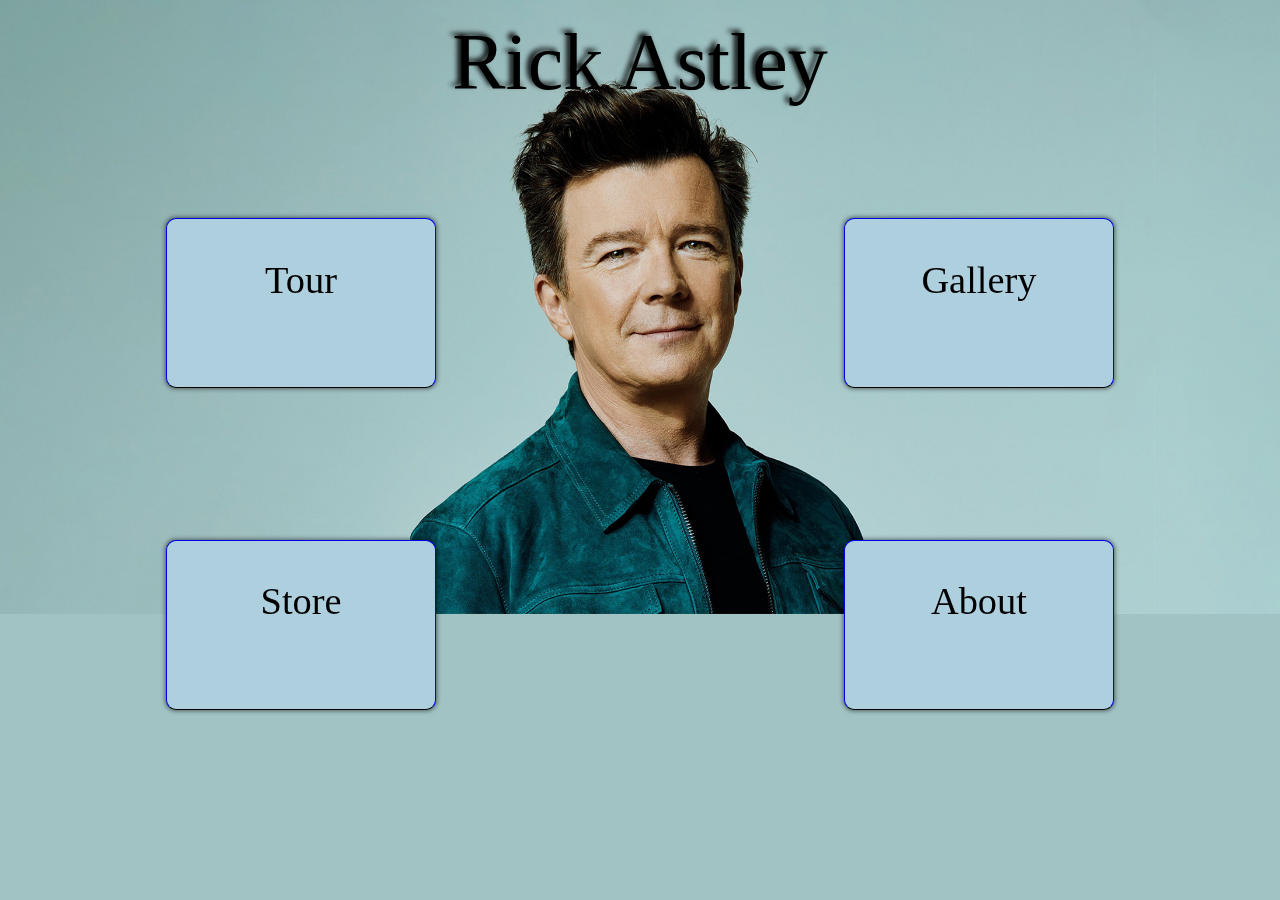
<file: index.html>
<!DOCTYPE html>
<html lang="en">
<head>
	<title>Rick Astley Official</title>
	<link rel="icon" type="image/x-icon" href="Images/Favicon.png">
	<link rel="stylesheet" href="css/Styles.css">
	<link rel="stylesheet" href="css/Index.css">
</head>
<body>
	<!-- Navigation Bar 
	
	<div class="topnav">
		<ul>
			<li><br><a id="Tour" href="Tour.html">Tour</a></li>
			<li><br><a id="Store" href="Store.html">Store</a></li>
			<li><br><a id="RickAstley" href="Index.html" class="active">Rick<br>Astley</a></li>
			<li><br><a id="Gallery" href="Gallery.html">Gallery</a></li>
			<li><br><a id="About" href="About.html">About</a></li>
		</ul>
	</div>-->
	
	<!-- Rick Astley Button -->
	<center>
		<div class="RickButton">
			<p>Rick Astley<p>
		</div>
	</center>	
	
	<!-- Tour Button -->
	<a href="Tour.html">
		<div class="Tour">
			<p>Tour<p>
		</div>
	</a>
	
	<!-- Store Button-->
	<a href="Store.html">
		<div class="Store">
			<p>Store</p>
		</div>
	</a>
	
	<!-- Gallery Button -->
	<a href="Gallery.html">
		<div class="Gallery">
			<p>Gallery</p>
		</div>
	</a>
	
	<!-- About Button -->
	<a href="About.html">
		<div class="About">
			<p>About</p>
		</div>
	</a>	
</body>
</html>
</file>
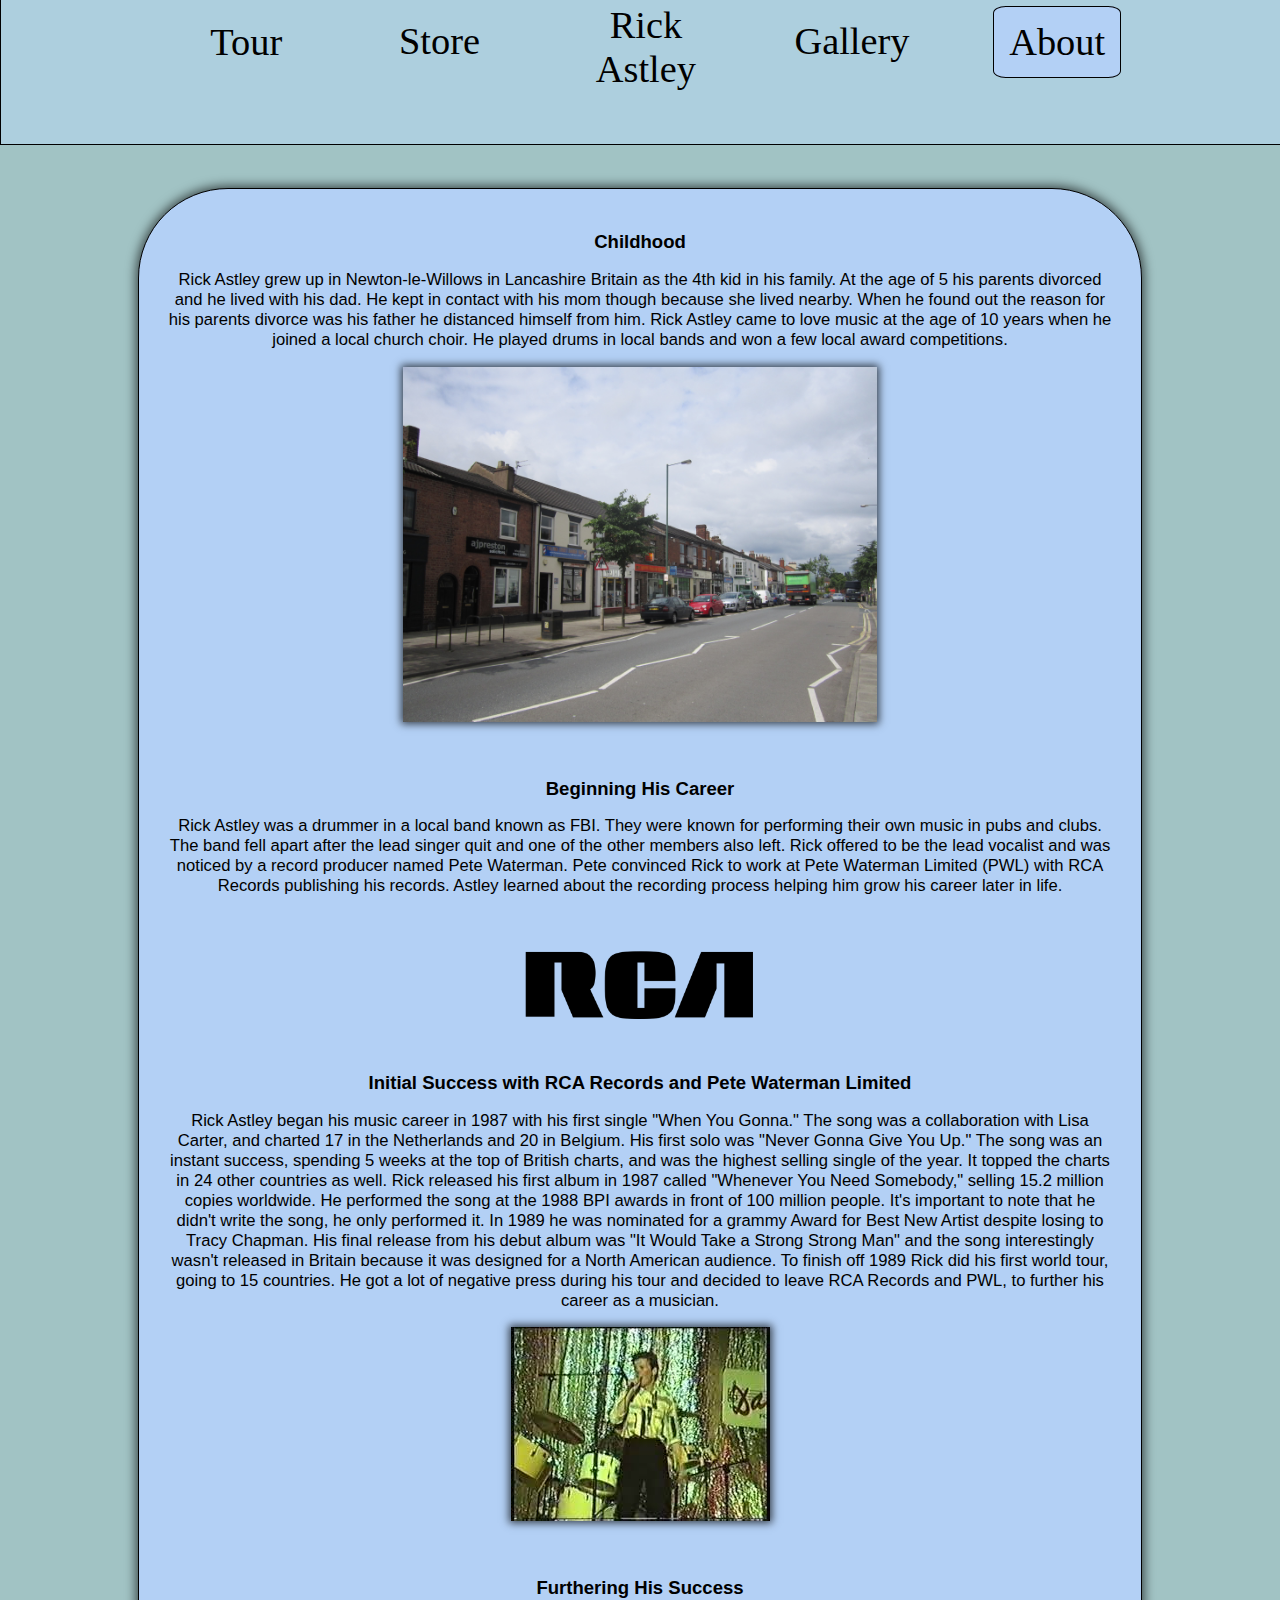
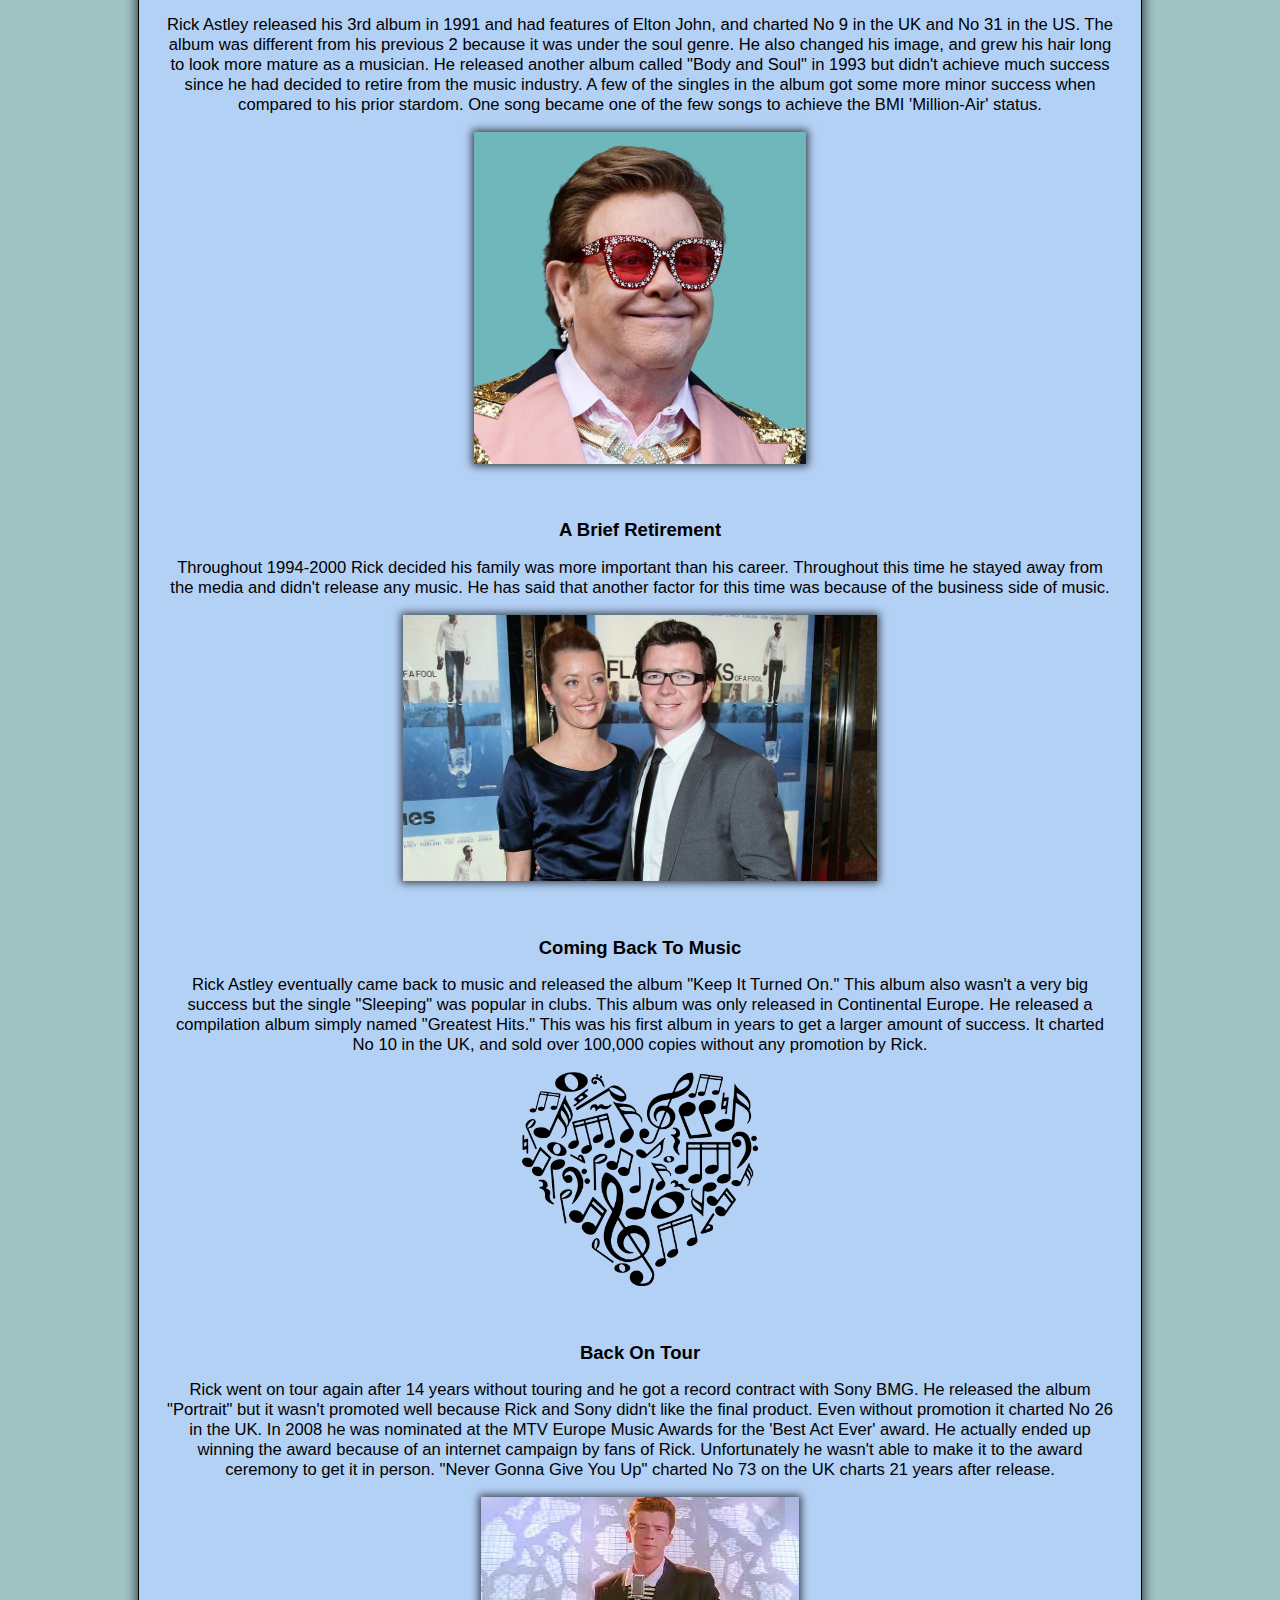
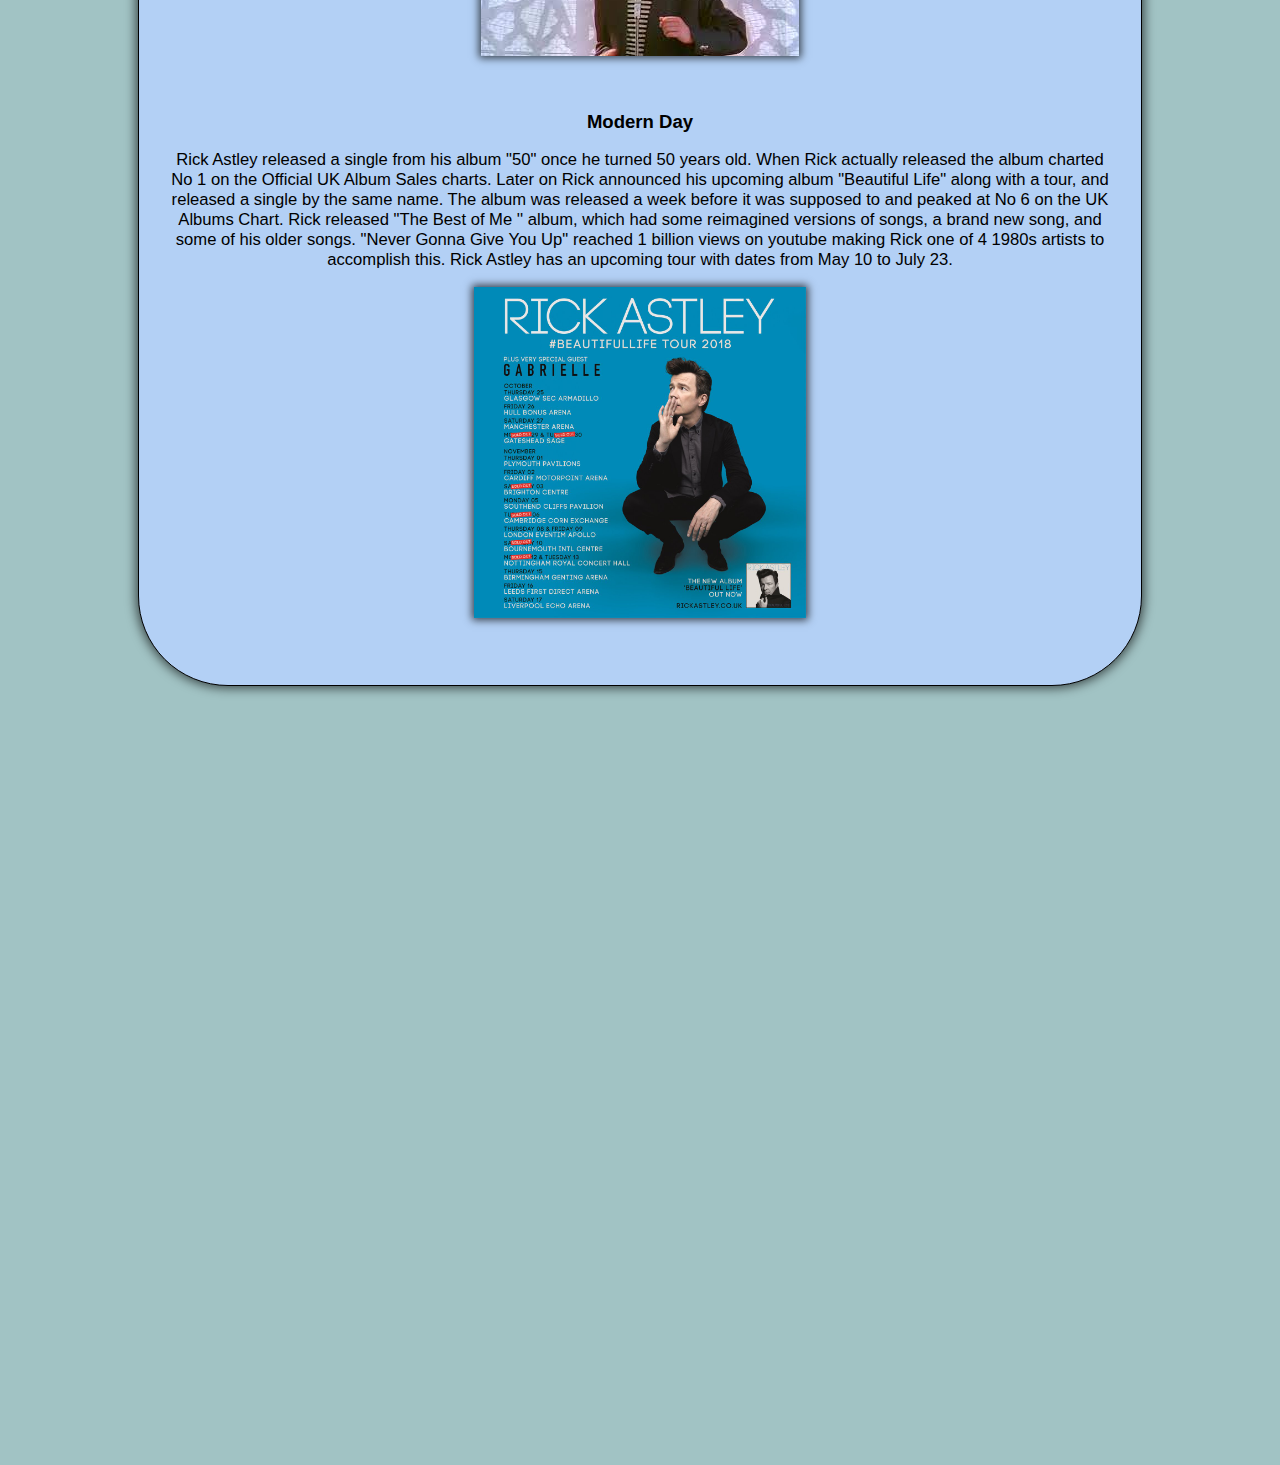
<file: About.html>
<!DOCTYPE html>
<html lang="en">
<head>
	<title>Rick Astley Official</title>
	<link rel="icon" type="image/x-icon" href="Images/Favicon.png">
	<link rel="stylesheet" href="css/Styles.css">
	<link rel="stylesheet" href="css/About.css">
</head>
<body>
	<!-- Navigation Bar -->
	<div class="topnav">
		<ul>
			<li><br><a id="Tour" href="Tour.html">Tour</a></li>
			<li><br><a id="Store" href="Store.html" >Store</a></li>
			<li><br><a id="RickAstley" href="Index.html">Rick<br>Astley</a></li>
			<li><br><a id="Gallery" href="Gallery.html">Gallery</a></li>
			<li><br><a id="About" href="About.html" class="active">About</a></li>
		</ul>
	</div>
	<br><br><br><br><br><br><br><br><br><br>
	
	<!-- Early Life -->
	<center>
		<div class="Early">
			<h2>Childhood</h2>
			<p>Rick Astley grew up in Newton-le-Willows in Lancashire Britain as the 4th kid in his family. At the age of 5 his parents divorced and he lived with his dad. He kept in contact with his mom though because she lived nearby. When he found out the reason for his parents divorce was his father he distanced himself from him. Rick Astley came to love music at the age of 10 years when he joined a local church choir. He played drums in local bands and won a few local award competitions. </p>
			<a target="_blank" href="Images/Newton.jpg"><img alt="The city of Newton-le-Willows in Lancashire" class="img" src="Images/Newton.jpg"></img></a><br><br><br>
			<h2>Beginning His Career</h2>
			<p>Rick Astley was a drummer in a local band known as FBI. They were known for performing their own music in pubs and clubs. The band fell apart after the lead singer quit and one of the other members also left. Rick offered to be the lead vocalist and was noticed by a record producer named Pete Waterman. Pete convinced Rick to work at Pete Waterman Limited (PWL) with RCA Records publishing his records. Astley learned about the recording process helping him grow his career later in life.</p>
			<br><br><br><br><br><br><br><br>
			<h2>Initial Success with RCA Records and Pete Waterman Limited</h2>
			<p>Rick Astley began his music career in 1987 with his first single "When You Gonna." The song was a collaboration with Lisa Carter, and charted 17 in the Netherlands and 20 in Belgium. His first solo was "Never Gonna Give You Up." The song was an instant success, spending 5 weeks at the top of British charts, and was the highest selling single of the year. It topped the charts in 24 other countries as well. Rick released his first album in 1987 called "Whenever You Need Somebody," selling 15.2 million copies worldwide. He performed the song at the 1988 BPI awards in front of 100 million people. It's important to note that he didn't write the song, he only performed it. In 1989 he was nominated for a grammy Award for Best New Artist despite losing to Tracy Chapman. His final release from his debut album was "It Would Take a Strong Strong Man" and the song interestingly wasn't released in Britain because it was designed for a North American audience. To finish off 1989 Rick did his first world tour, going to 15 countries. He got a lot of negative press during his tour and decided to leave RCA Records and PWL, to further his career as a musician. </p>
			<a href="Images/FBI.jpg" target="_blank"><img class="img" alt="Rick Astley when he was a teenager in a small band" src="Images/FBI.jpg"></img></a><br><br><br>
			<h2>Furthering His Success</h2>
			<p> Rick Astley released his 3rd album in 1991 and had features of Elton John, and charted No 9 in the UK and No 31 in the US. The album was different from his previous 2 because it was under the soul genre. He also changed his image, and grew his hair long to look more mature as a musician. He released another album called "Body and Soul" in 1993 but didn't achieve much success since he had decided to retire from the music industry. A few of the singles in the album got some more minor success when compared to his prior stardom. One song became one of the few songs to achieve the BMI 'Million-Air' status.</p>
			<a href="Images/EltonJohn.jpg" target="_blank"><img alt="Elton John but very happy" class="img2" src="Images/EltonJohn.jpg"></img></a><br><br><br>
			<h2>A Brief Retirement</h2>
			<p> Throughout 1994-2000 Rick decided his family was more important than his career. Throughout this time he stayed away from the media and didn't release any music. He has said that another factor for this time was because of the business side of music. </p>
			<a href="Images/Family.jpg" target="_blank"><img alt="Picture of Rick Astley and his wife" class="img" src="Images/Family.jpg"></img></a>
			<br><br><br>
			<h2>Coming Back To Music</h2>
			<p> Rick Astley eventually came back to music and released the album "Keep It Turned On." This album also wasn't a very big success but the single "Sleeping" was popular in clubs. This album was only released in Continental Europe. He released a compilation album simply named "Greatest Hits." This was his first album in years to get a larger amount of success. It charted No 10 in the UK, and sold over 100,000 copies without any promotion by Rick. </p>
			<a href="Images/Music.png" target="_blank"><img alt="Heart made of music notes" class="png2" src="Images/Music.png"></img></a>
			<br><br><br>
			<h2>Back On Tour</h2>
			<p> Rick went on tour again after 14 years without touring and he got a record contract with Sony BMG. He released the album "Portrait" but it wasn't promoted well because Rick and Sony didn't like the final product. Even without promotion it charted No 26 in the UK. In 2008 he was nominated at the MTV Europe Music Awards for the 'Best Act Ever' award. He actually ended up winning the award because of an internet campaign by fans of Rick. Unfortunately he wasn't able to make it to the award ceremony to get it in person. "Never Gonna Give You Up" charted No 73 on the UK charts 21 years after release. </p>
			<a href="https://www.youtube.com/watch?v=dQw4w9WgXcQ" target="_blank"><img alt="Rick Astley in the 'Never Gonna Give You Up'" class="img" src="Images/RickRoll.jpeg"></img></a>
			<br><br><br>
			<h2>Modern Day</h2>
			<p>Rick Astley released a single from his album "50" once he turned 50 years old. When Rick actually released the album charted No 1 on the Official UK Album Sales charts. Later on Rick announced his upcoming album "Beautiful Life" along with a tour, and released a single by the same name. The album was released a week before it was supposed to and peaked at No 6 on the UK Albums Chart. Rick released "The Best of Me '' album, which had some reimagined versions of songs, a brand new song, and some of his older songs. "Never Gonna Give You Up" reached 1 billion views on youtube making Rick one of 4 1980s artists to accomplish this. Rick Astley has an upcoming tour with dates from May 10 to July 23.</p>
			<a href="Images/Poster.jpg" target="_blank"><img alt="#BeautifulLife Tour 2018 Poster" class="img2" src="Images/Poster.jpg"></img></a>
			<br><br><br>
		</div>
		<div class="RCA">
			 <img class="png" src="Images/RCA.png"></img>
		</div>
	</center>
	<br><br><br><br><br><br><br><br><br><br><br><br><br><br><br><br><br><br><br><br><br><br><br><br><br><br><br><br><br><br><br><br><br><br><br><br><br><br><br><br><br><br><br><br><br><br><br><br><br><br><br><br><br><br><br><br><br><br><br><br><br><br><br><br><br><br><br><br><br><br><br><br><br><br><br><br><br><br><br><br><br><br><br><br><br><br><br><br><br><br><br><br><br><br><br><br><br><br><br><br><br><br><br><br><br><br><br><br><br><br><br><br><br><br><br><br><br><br><br><br><br><br><br><br><br><br><br><br><br><br><br><br><br><br><br><br><br><br><br><br><br><br><br><br><br><br><br><br><br><br><br><br><br><br><br><br><br><br><br><br><br><br><br><br><br><br><br><br><br><br><br><br><br><br><br><br><br><br><br><br><br><br><br><br><br><br><br><br><br><br><br><br><br><br><br>
</body>
</html>
</file>
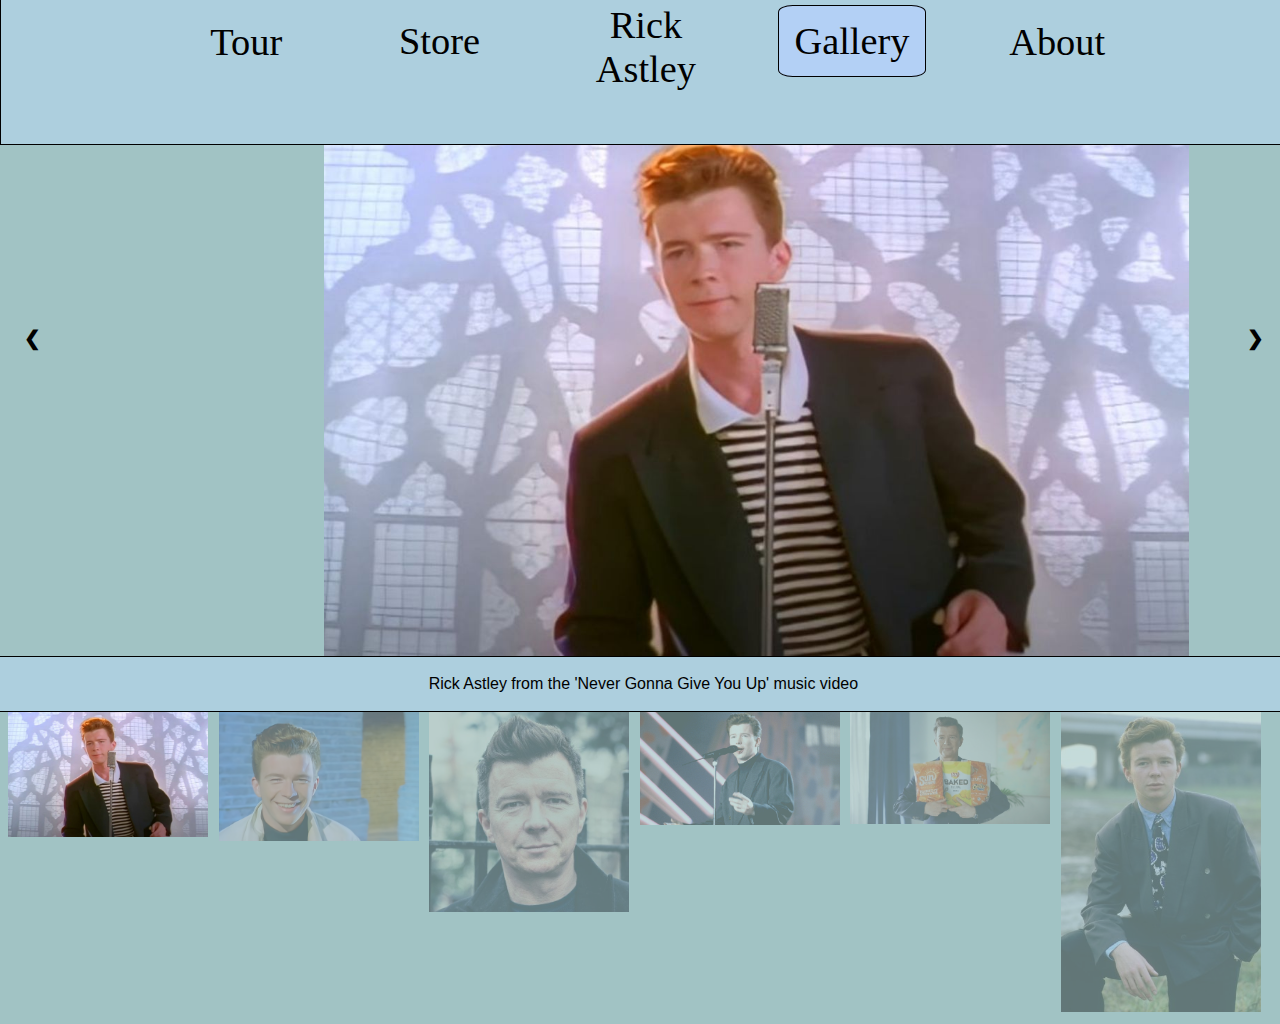
<file: Gallery.html>
<!DOCTYPE html>
<html lang="en">
<head>
	<title>Rick Astley Official</title>
	<link rel="icon" type="image/x-icon" href="Images/Favicon.png">
	<link rel="stylesheet" href="css/Styles.css">
	<link rel="stylesheet" href="css/Gallery.css">
</head>
<body>
	<!-- Navigation Bar -->
	<div class="topnav">
		<ul>
			<li><br><a id="Tour" href="Tour.html">Tour</a></li>
			<li><br><a id="Store" href="Store.html">Store</a></li>
			<li><br><a id="RickAstley" href="Index.html">Rick<br>Astley</a></li>
			<li><br><a id="Gallery" href="Gallery.html" class="active">Gallery</a></li>
			<li><br><a id="About" href="About.html">About</a></li>
		</ul>
	</div>
	
	<!-- Container for the image gallery -->
	<br><br><br><br><br><br>
	<div class="container">

		<!-- Full-width images with number text -->
		<center><div class="mySlides">
			<div class="numbertext">1 / 6</div>
			<a href="https://www.youtube.com/watch?v=dQw4w9WgXcQ" target="_blank">
				<img alt="Rick Astley from the 'Never Gonna Give You Up' music video" src="Images/Carousel1.jpg" class="center">
			</a>
		</div>

		<div class="mySlides">
			<div class="numbertext">2 / 6</div>
			<a href="Images/Carousel2.jpg" target="_blank">
				<img alt="Rick Astley from 'Never Gonna Give You Up' music video remaster" src="Images/Carousel2.jpg" class="center">
			</a>
		</div>

		<div class="mySlides">
			<div class="numbertext">3 / 6</div>
			<a href="Images/Carousel3.jpg" target="_blank">
				<img alt="Rick Astley modern day" src="Images/Carousel3.jpg" class="center">
			</a>
		</div>

		<div class="mySlides">
			<div class="numbertext">4 / 6</div>
			<a href="Images/Carousel4.jpg" target="_blank">
				<img alt="Rick Astley live performance" src="Images/Carousel4.jpg" class="center">
			</a>
		</div>

		<div class="mySlides">
			<div class="numbertext">5 / 6</div>
			<a href="Images/Carousel5.jpg" target="_blank">
				<img alt="Rick Astley lays commercial" src="Images/Carousel5.jpg" class="center">
			</a>
		</div>

		<div class="mySlides">
			<div class="numbertext">6 / 6</div>
			<a href="Images/Carousel7.jpg" target="_blank">
				<img alt="Rick Astley in a suit" src="Images/Carousel7.jpg" class="center">
			</a>
		</div></center>
		
		<!-- Next and previous buttons -->
		<a class="prev" onclick="plusSlides(-1)">&#10094;</a>
		<a class="next" onclick="plusSlides(1)">&#10095;</a>

		<!-- Image text -->
		<div class="caption-container">
			<p id="caption"></p>
		</div>

		<!-- Thumbnail images -->
		<div class="row">
			<div class="column">
				<img class="demo cursor" src="Images/Carousel1.jpg" onclick="currentSlide(1)" alt="Rick Astley from the 'Never Gonna Give You Up' music video">
			</div>
			<div class="column">
				<img class="demo cursor" src="Images/Carousel2.jpg" onclick="currentSlide(2)" alt="Rick Astley from 'Never Gonna Give You Up' music video remaster">
			</div>
			<div class="column">
				<img class="demo cursor" src="Images/Carousel3.jpg" onclick="currentSlide(3)" alt="Rick Astley modern day">
			</div>
			<div class="column">
				<img class="demo cursor" src="Images/Carousel4.jpg" onclick="currentSlide(4)" alt="Rick Astley live performance">
			</div>
			<div class="column">
				<img class="demo cursor" src="Images/Carousel5.jpg" onclick="currentSlide(5)" alt="Rick Astley lays commercial">
			</div>
			<div class="column">
				<img class="demo cursor" src="Images/Carousel7.jpg" onclick="currentSlide(6)" alt="Rick Astley in a suit">
			</div>
		</div>
	</div>
	
	<script>
		var slideIndex = 1;
		showSlides(slideIndex);

		// Next/previous controls
		function plusSlides(n) {
		showSlides(slideIndex += n);
		}

		// Thumbnail image controls
		function currentSlide(n) {
			showSlides(slideIndex = n);
		}

		function showSlides(n) {
		var i;
		var slides = document.getElementsByClassName("mySlides");
		var dots = document.getElementsByClassName("demo");
		var captionText = document.getElementById("caption");
		if (n > slides.length) {slideIndex = 1}
		if (n < 1) {slideIndex = slides.length}
		for (i = 0; i < slides.length; i++) {
			slides[i].style.display = "none";
		}
		for (i = 0; i < dots.length; i++) {
			dots[i].className = dots[i].className.replace(" active", "");
		}
		slides[slideIndex-1].style.display = "block";
		dots[slideIndex-1].className += " active";
		captionText.innerHTML = dots[slideIndex-1].alt;
		}
	</script>
</body>
</html>
</file>
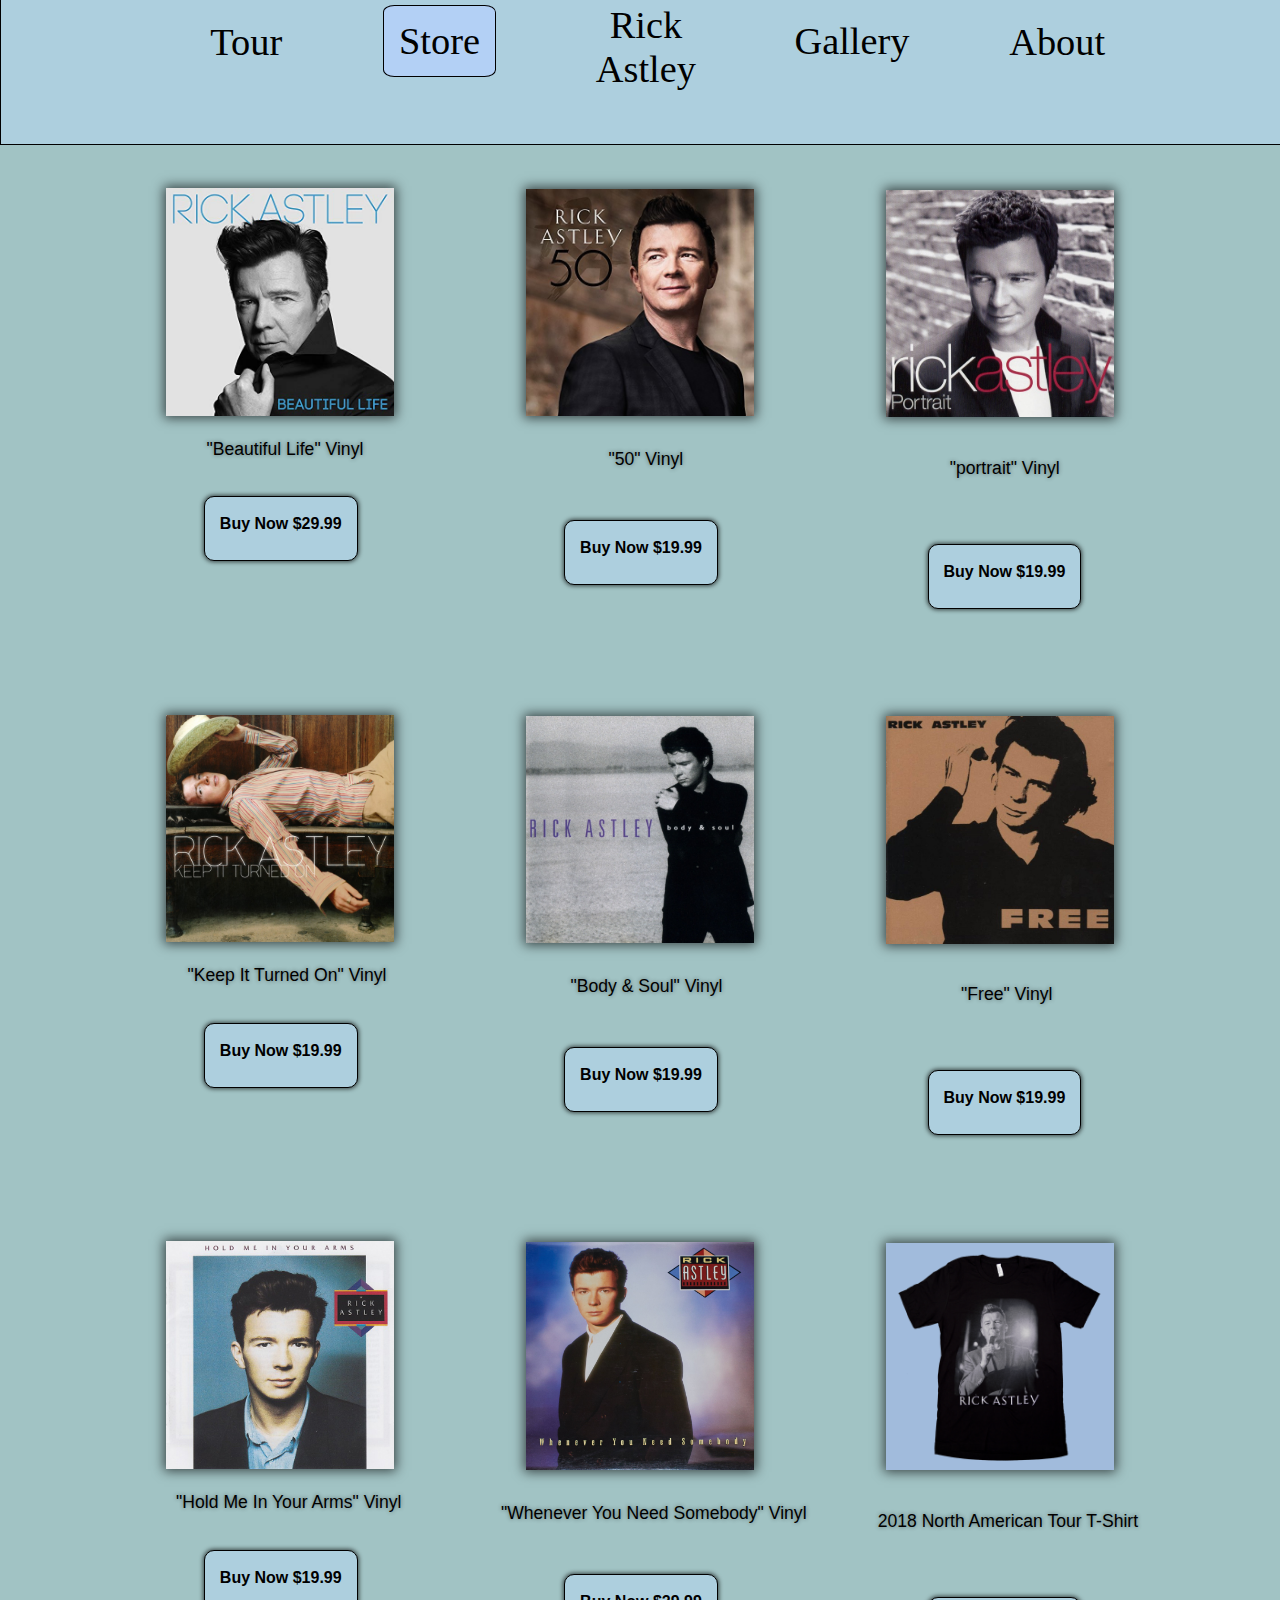
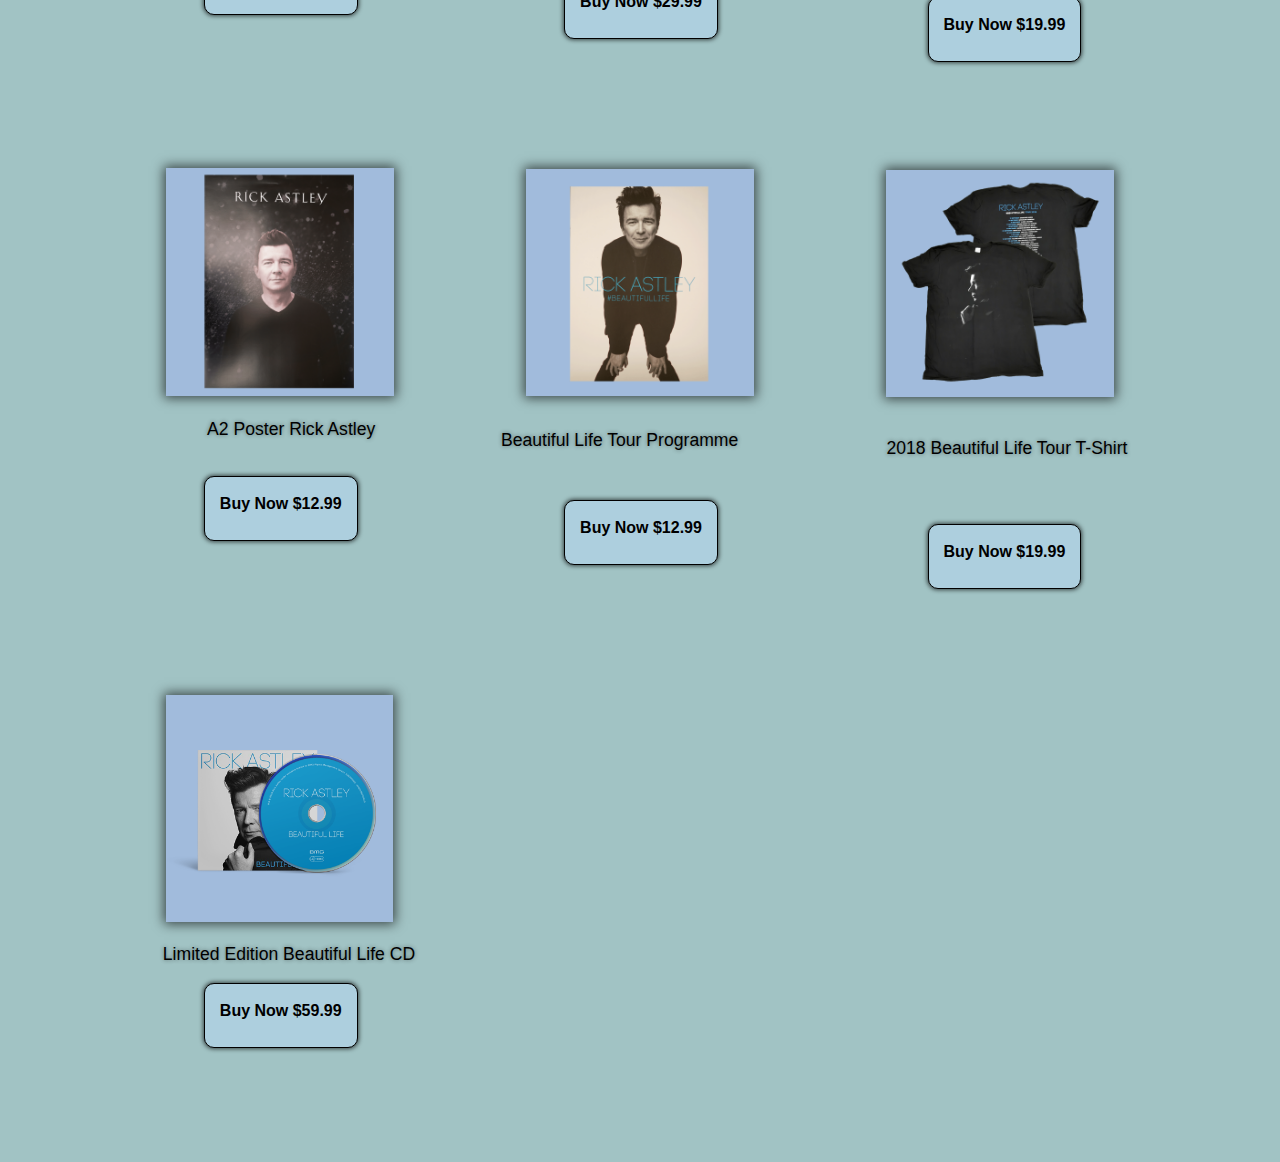
<file: Store.html>
<!DOCTYPE html>
<html lang="en">
<head>
	<title>Rick Astley Official</title>
	<link rel="icon" type="image/x-icon" href="Images/Favicon.png">
	<link rel="stylesheet" href="css/Styles.css">
	<link rel="stylesheet" href="css/Store.css">
</head>
<body>
	<!-- Navigation Bar -->
	<div class="topnav">
		<ul>
			<li><br><a id="Tour" href="Tour.html">Tour</a></li>
			<li><br><a id="Store" href="Store.html" class="active">Store</a></li>
			<li><br><a id="RickAstley" href="Index.html">Rick<br>Astley</a></li>
			<li><br><a id="Gallery" href="Gallery.html">Gallery</a></li>
			<li><br><a id="About" href="About.html">About</a></li>
		</ul>
	</div>
	<br><br><br><br><br><br><br><br><br><br>
	
	<!-- items 1-3 -->
	<div style="margin-left:12.5%; width:45%;">
		<a target="_blank" href="Images/Album8Vinyl.jpg"><img class="Item" src="Images/Album8Vinyl.jpg" alt="Beautiful Life by Rick Astley Vinyl"></img></a>
	</div>
	<div style="margin-left:41%; width:45%; margin-top:-18.25%;">
		<a target="_blank" href="Images/Album7Vinyl.jpg"><img class="Item" src="Images/Album7Vinyl.jpg" alt="Beautiful Life by Rick Astley Vinyl"></img></a>
	</div>
	<div style="margin-left:69.5%; width:45%; margin-top:-18.26%;">
		<a target="_blank" href="Images/Album6Vinyl.jpg"><img class="Item" src="Images/Album6Vinyl.jpg" alt="Beautiful Life by Rick Astley Vinyl"></img></a>
	</div>
	<p style="margin-left:15.7%;" class="font">"Beautiful Life" Vinyl</p>
	<p style="margin-left:47.5%; margin-top:-2.2%;" class="font">"50" Vinyl</p>
	<p style="margin-left:74.5%; margin-top:-2.4%;" class="font">"portrait" Vinyl</p>
	<p style="margin-left: 15.5%;" class="Box" class="font"><br>Buy Now $29.99<br></p>
	<p style="margin-left: 44%; margin-top:-4.52%;" class="Box" class="font"><br>Buy Now $19.99<br></p>
	<p style="margin-left: 72.75%; margin-top:-4.55%;" class="Box" class="font"><br>Buy Now $19.99<br></p>
	<br><br><br><br><br>
	
	<!-- items 4-6 -->
	<div style="margin-left:12.5%; width:45%;">
		<a target="_blank" href="Images/Album5Vinyl.jpg"><img class="Item" src="Images/Album5Vinyl.jpg" alt="Beautiful Life by Rick Astley Vinyl"></img></a>
	</div>
	<div style="margin-left:41%; width:45%; margin-top:-18.25%;">
		<a target="_blank" href="Images/Album4Vinyl.jpg"><img class="Item" src="Images/Album4Vinyl.jpg" alt="Beautiful Life by Rick Astley Vinyl"></img></a>
	</div>
	<div style="margin-left:69.5%; width:45%; margin-top:-18.26%;">
		<a target="_blank" href="Images/Album3Vinyl.jpg"><img class="Item" src="Images/Album3Vinyl.jpg" alt="Beautiful Life by Rick Astley Vinyl"></img></a>
	</div>
	<p style="margin-left:14.2%;" class="font">"Keep It Turned On" Vinyl</p>
	<p style="margin-left:44.5%; margin-top:-2.2%;" class="font">"Body & Soul" Vinyl</p>
	<p style="margin-left:75.4%; margin-top:-2.4%;" class="font">"Free" Vinyl</p>
	<p style="margin-left: 15.5%;" class="Box" class="font"><br>Buy Now $19.99<br></p>
	<p style="margin-left: 44%; margin-top:-4.52%;" class="Box" class="font"><br>Buy Now $19.99<br></p>
	<p style="margin-left: 72.75%; margin-top:-4.55%;" class="Box" class="font"><br>Buy Now $19.99<br></p>
	<br><br><br><br><br>
	
	<!-- items 7-9 -->
	<div style="margin-left:12.5%; width:45%;">
		<a target="_blank" href="Images/Album2Vinyl.jpg"><img class="Item" src="Images/Album2Vinyl.jpg" alt="Beautiful Life by Rick Astley Vinyl"></img></a>
	</div>
	<div style="margin-left:41%; width:45%; margin-top:-18.25%;">
		<a target="_blank" href="Images/Album1Vinyl.jpg"><img class="Item" src="Images/Album1Vinyl.jpg" alt="Beautiful Life by Rick Astley Vinyl"></img></a>
	</div>
	<div style="margin-left:69.5%; width:45%; margin-top:-18.26%;">
		<a target="_blank" href="Images/RickShirt1.png"><img class="Item" src="Images/RickShirt1.png" alt="2018 North American Tour T-Shirt"></img></a>
	</div>
	<p style="margin-left:13.3%;" class="font">"Hold Me In Your Arms" Vinyl</p>
	<p style="margin-left:39%; margin-top:-2.2%;" class="font">"Whenever You Need Somebody" Vinyl</p>
	<p style="margin-left:68.8%; margin-top:-2.4%;" class="font">2018 North American Tour T-Shirt</p>
	<p style="margin-left: 15.5%;" class="Box" class="font"><br>Buy Now $19.99<br></p>
	<p style="margin-left: 44%; margin-top:-4.52%;" class="Box" class="font"><br>Buy Now $29.99<br></p>
	<p style="margin-left: 72.75%; margin-top:-4.55%;" class="Box" class="font"><br>Buy Now $19.99<br></p>
	<br><br><br><br><br>
	
	<!-- items 10-12 -->
	<div style="margin-left:12.5%; width:45%;">
		<a target="_blank" href="Images/A2Poster.png"><img class="Item" src="Images/A2Poster.png" alt="Rick Astley A2 Poster"></img></a>
	</div>
	<div style="margin-left:41%; width:45%; margin-top:-18.25%;">
		<a target="_blank" href="Images/Programme.png"><img class="Item" src="Images/Programme.png" alt="Beautiful Life Tour Programme"></img></a>
	</div>
	<div style="margin-left:69.5%; width:45%; margin-top:-18.26%;">
		<a target="_blank" href="Images/BeautifulLifeShirt.png"><img class="Item" src="Images/BeautifulLifeShirt.png" alt="2018 North American Tour T-Shirt"></img></a>
	</div>
	<p style="margin-left:15.75%;" class="font">A2 Poster Rick Astley</p>
	<p style="margin-left:39%; margin-top:-2.2%;" class="font">Beautiful Life Tour Programme</p>
	<p style="margin-left:69.5%; margin-top:-2.4%;" class="font">2018 Beautiful Life Tour T-Shirt</p>
	<p style="margin-left: 15.5%;" class="Box" class="font"><br>Buy Now $12.99<br></p>
	<p style="margin-left: 44%; margin-top:-4.52%;" class="Box" class="font"><br>Buy Now $12.99<br></p>
	<p style="margin-left: 72.75%; margin-top:-4.55%;" class="Box" class="font"><br>Buy Now $19.99<br></p>
	<br><br><br><br><br>
	
	<!-- items 13-13 -->
	<div style="margin-left:12.5%; width:45%;">
		<a target="_blank" href="Images/CDFinalGoodish.png"><img class="Item2" src="Images/CDFinalGoodish.png" alt="Rick Astley A2 Poster"></img></a>
	</div>
	<p style="margin-left:12.25%;" class="font">Limited Edition Beautiful Life CD</p>
	<p style="margin-left: 15.5%;" class="Box" class="font"><br>Buy Now $59.99<br></p>
	<br><br><br><br><br>
</body>
</html>
</file>
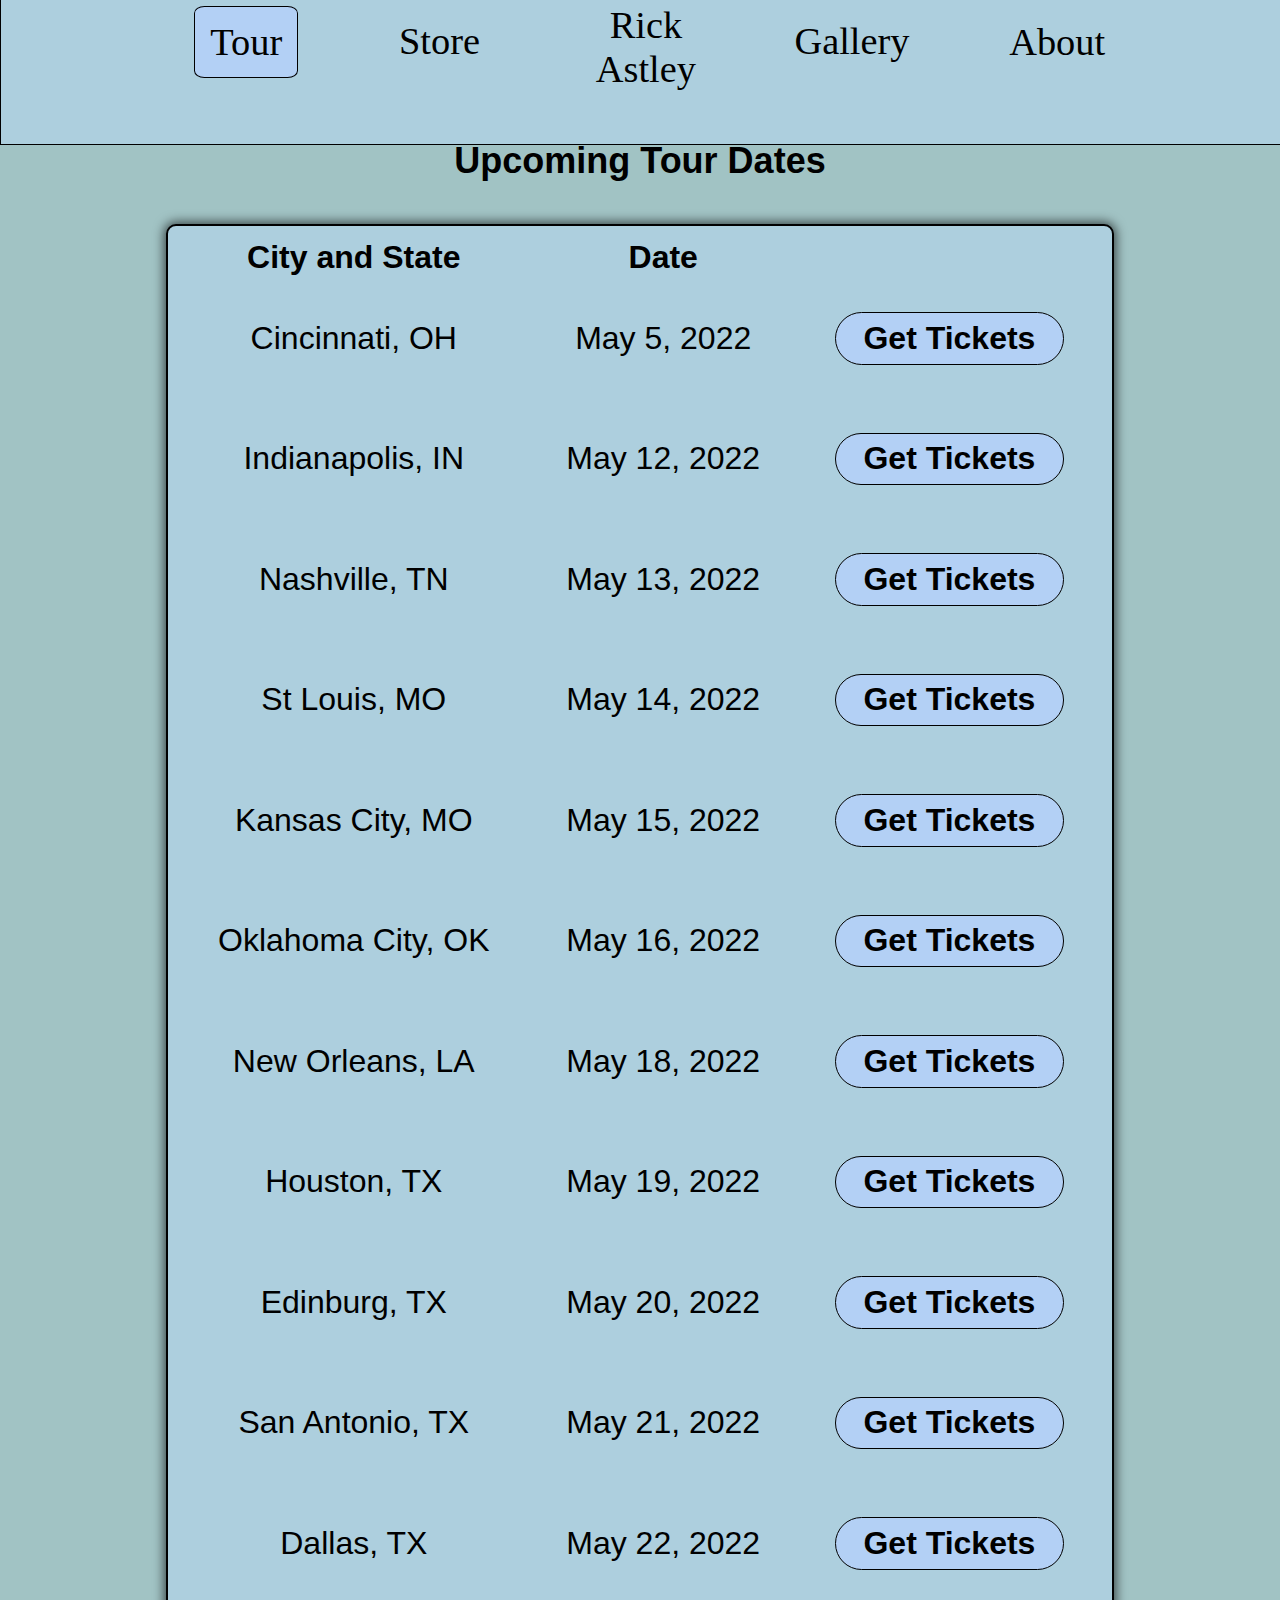
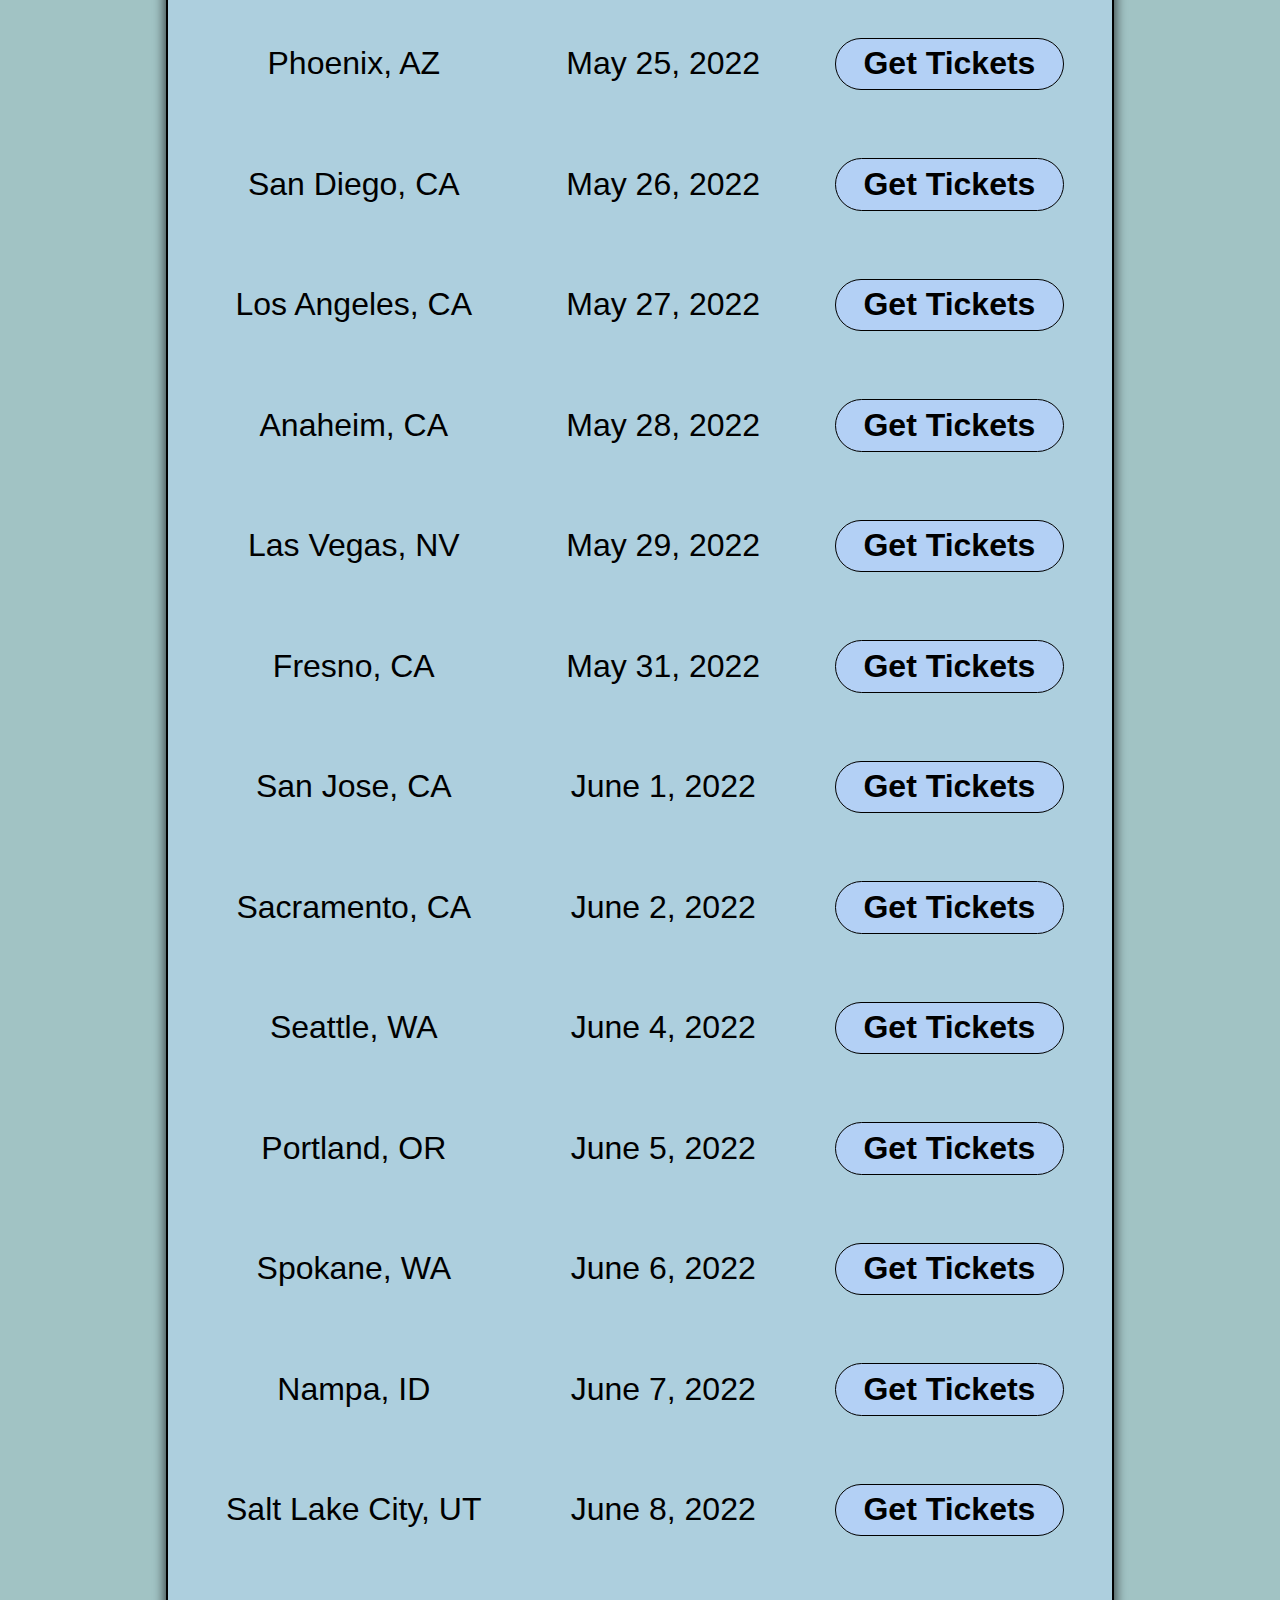
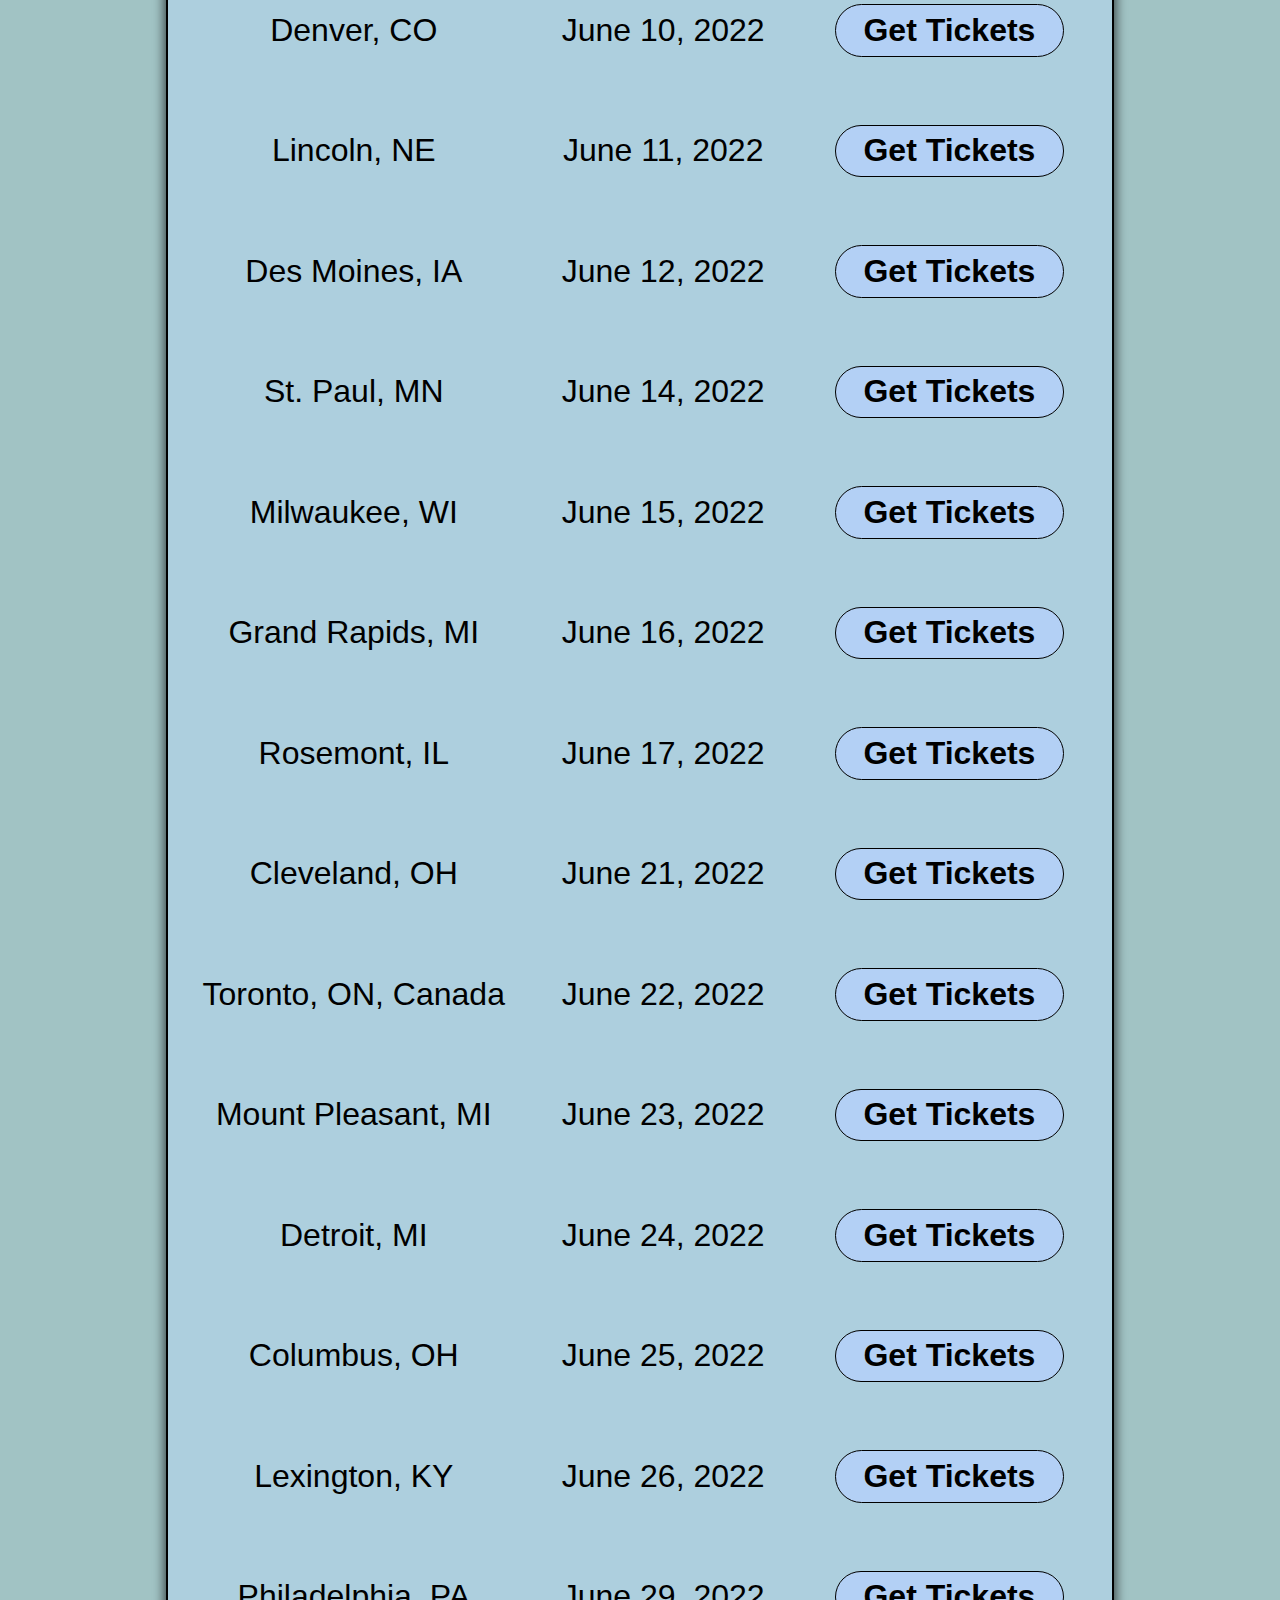
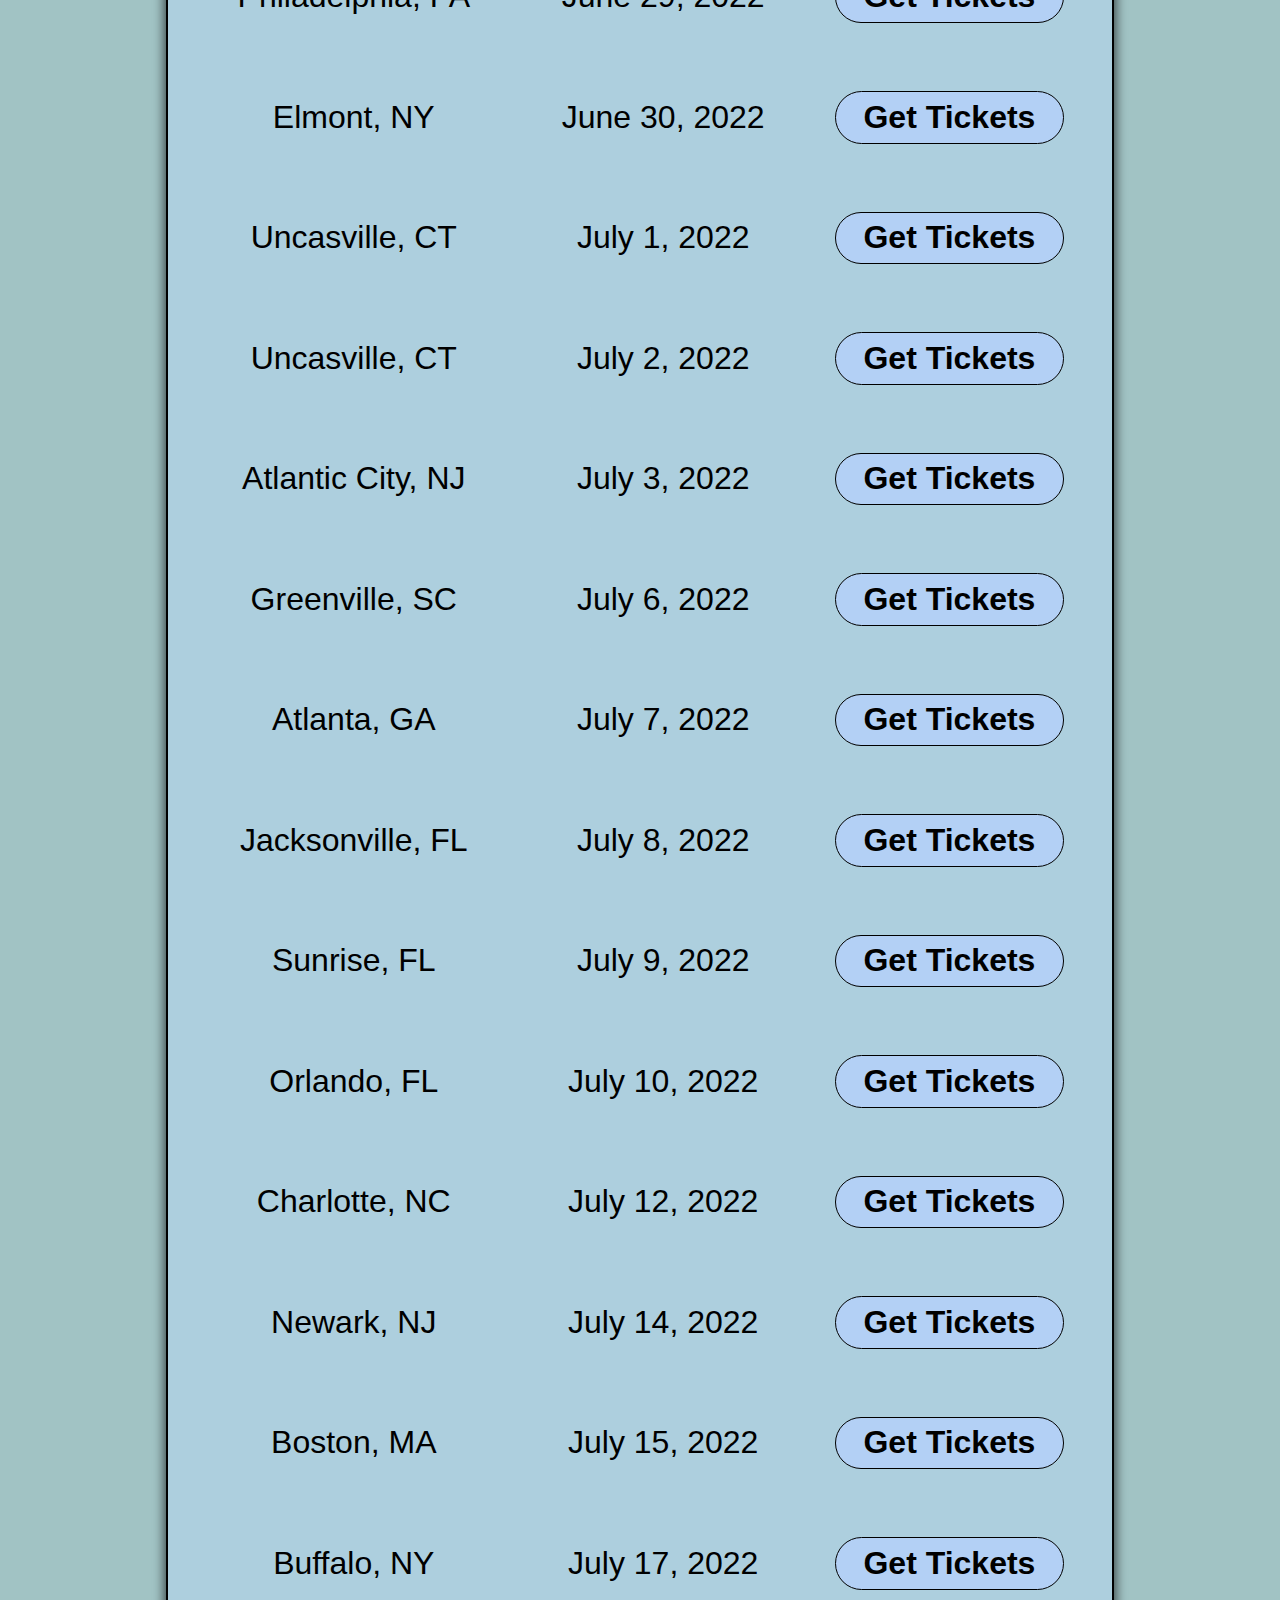
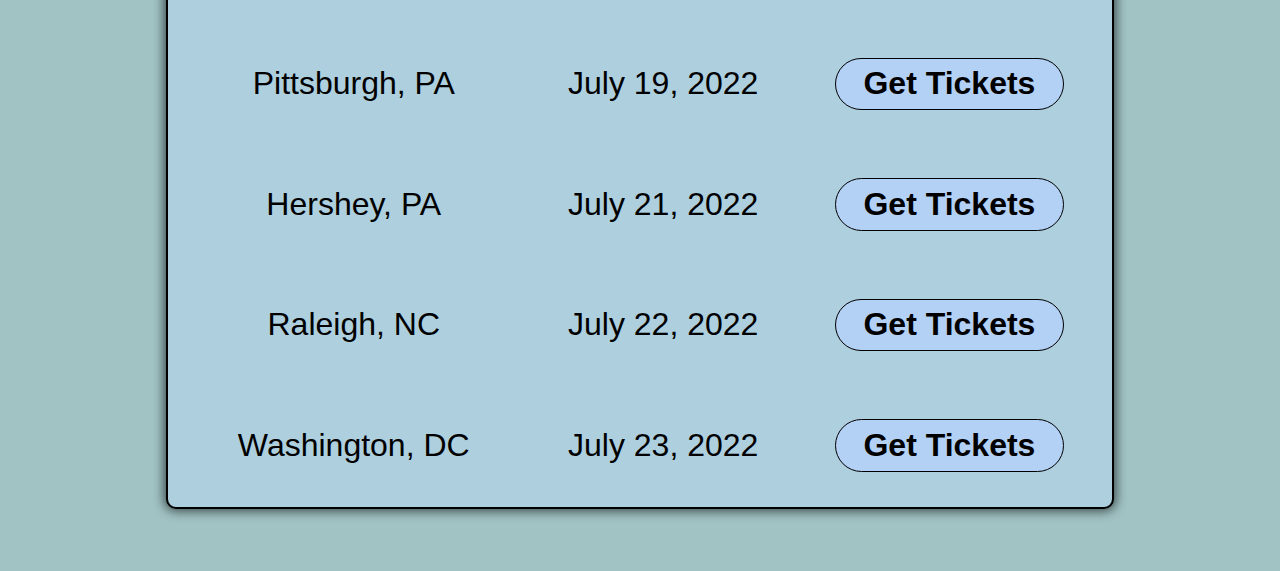
<file: Tour.html>
<!DOCTYPE html>
<html lang="en">
<head>
	<title>Rick Astley Official</title>
	<link rel="icon" type="image/x-icon" href="Images/Favicon.png">
	<link rel="stylesheet" href="css/Styles.css">
	<link rel="stylesheet" href="css/Table.css">
</head>
<body>
	<!-- Navigation Bar -->
	<div class="topnav">
		<ul>
			<li><br><a id="Tour" href="Tour.html" class="active">Tour</a></li>
			<li><br><a id="Store" href="Store.html">Store</a></li>
			<li><br><a id="RickAstley" href="Index.html">Rick<br>Astley</a></li>
			<li><br><a id="Gallery" href="Gallery.html">Gallery</a></li>
			<li><br><a id="About" href="About.html">About</a></li>
		</ul>
	</div>
	
	<!-- Main Title -->
	<br><br><br><br><br><br>
	<h1>Upcoming Tour Dates</h1>
	
	<!-- Table -->
	<div id="container">
		<center>
			<table>
				<tr>&nbsp;</tr>
				<tr>&nbsp;</tr>
				<tr>&nbsp;</tr>
				<tr>&nbsp;</tr>
				<tr>&nbsp;</tr>
				<tr class="odd">
					<td><strong>City and State</strong></td>
					<td><strong>Date</strong></td>
				</tr>
				<tr>
					<td>Cincinnati, OH</td>
					<td>May 5, 2022</td>
					<td><a target="_blank" href="https://www.songkick.com/concerts/40047083-new-kids-on-the-block-at-heritage-bank-center?utm_source=11593&utm_medium=partner&utm_campaign=widget&utm_content=81555"><p class="GetTickets">Get Tickets</p></a></td>
				</tr>
				<tr class="odd">
					<td>Indianapolis, IN</td>
					<td>May 12, 2022</td>
					<td><a target="_blank" href="https://www.songkick.com/concerts/40046973-new-kids-on-the-block-at-gainbridge-fieldhouse?utm_source=11593&utm_medium=partner&utm_campaign=widget&utm_content=81555"><p class="GetTickets">Get Tickets</p></a></td>
				</tr>
				<tr>
					<td>Nashville, TN</td>
					<td>May 13, 2022</td>
					<td><a target="_blank" href="https://www.songkick.com/concerts/40047050-new-kids-on-the-block-at-bridgestone-arena?utm_source=11593&utm_medium=partner&utm_campaign=widget&utm_content=81555"><p class="GetTickets">Get Tickets</p></a></td>
				</tr>
				<tr class="odd">
					<td>St Louis, MO</td>
					<td>May 14, 2022</td>
					<td><a target="_blank" href="https://www.songkick.com/concerts/40047111-new-kids-on-the-block-at-enterprise-center?utm_source=11593&utm_medium=partner&utm_campaign=widget&utm_content=81555"><p class="GetTickets">Get Tickets</p></a></td>
				</tr>
				<tr>
					<td>Kansas City, MO</td>
					<td>May 15, 2022</td>
					<td><a target="_blank" href="https://www.songkick.com/concerts/40083144-new-kids-on-the-block-at-tmobile-center?utm_source=11593&utm_medium=partner&utm_campaign=widget&utm_content=81555"><p class="GetTickets">Get Tickets</p></a></td>
				</tr>
				<tr class="odd">
					<td>Oklahoma City, OK</td>
					<td>May 16, 2022</td>
					<td><a target="_blank" href="https://www.songkick.com/concerts/40083144-new-kids-on-the-block-at-tmobile-center?utm_source=11593&utm_medium=partner&utm_campaign=widget&utm_content=81555"><p class="GetTickets">Get Tickets</p></a></td>
				</tr>
				<tr>
					<td>New Orleans, LA</td>
					<td>May 18, 2022</td>
					<td><a target="_blank" href="https://www.songkick.com/concerts/40047088-new-kids-on-the-block-at-smoothie-king-center?utm_source=11593&utm_medium=partner&utm_campaign=widget&utm_content=81555"><p class="GetTickets">Get Tickets</p></a></td>
				</tr>
				<tr class="odd">
					<td>Houston, TX</td>
					<td>May 19, 2022</td>
					<td><a target="_blank" href="https://www.songkick.com/concerts/40047028-new-kids-on-the-block-at-toyota-center?utm_source=11593&utm_medium=partner&utm_campaign=widget&utm_content=81555"><p class="GetTickets">Get Tickets</p></a></td>
				</tr>
				<tr>
					<td>Edinburg, TX</td>
					<td>May 20, 2022</td>
					<td><a target="_blank"href="https://www.songkick.com/concerts/40047243-new-kids-on-the-block-at-bert-ogden-arena?utm_source=11593&utm_medium=partner&utm_campaign=widget&utm_content=81555"><p class="GetTickets">Get Tickets</p></a></td>
				</tr>
				<tr class="odd">
					<td>San Antonio, TX</td>
					<td>May 21, 2022</td>
					<td><a target="_blank" href="https://www.songkick.com/concerts/40047243-new-kids-on-the-block-at-bert-ogden-arena?utm_source=11593&utm_medium=partner&utm_campaign=widget&utm_content=81555"><p class="GetTickets">Get Tickets</p></a></td>
				</tr>
				<tr>
					<td>Dallas, TX</td>
					<td>May 22, 2022</td>
					<td><a target="_blank" href="https://www.songkick.com/concerts/40083147-new-kids-on-the-block-at-american-airlines-center?utm_source=11593&utm_medium=partner&utm_campaign=widget&utm_content=81555"><p class="GetTickets">Get Tickets</p></a></td>
				</tr>
				<tr class="odd">
					<td>Phoenix, AZ</td>
					<td>May 25, 2022</td>
					<td><a target="_blank" href="https://www.songkick.com/concerts/40047007-new-kids-on-the-block-at-footprint-center?utm_source=11593&utm_medium=partner&utm_campaign=widget&utm_content=81555"><p class="GetTickets">Get Tickets</p></a></td>
				</tr>
				<tr>
					<td>San Diego, CA</td>
					<td>May 26, 2022</td>
					<td><a target="_blank" href="https://www.songkick.com/concerts/40047244-new-kids-on-the-block-at-viejas-arena?utm_source=11593&utm_medium=partner&utm_campaign=widget&utm_content=81555"><p class="GetTickets">Get Tickets</p></a></td>
				</tr>
				<tr class="odd">
					<td>Los Angeles, CA</td>
					<td>May 27, 2022</td>
					<td><a target="_blank" href="https://www.songkick.com/concerts/40047278-new-kids-on-the-block-at-cryptocom-arena?utm_source=11593&utm_medium=partner&utm_campaign=widget&utm_content=81555"><p class="GetTickets">Get Tickets</p></a></td>
				</tr>
				<tr>
					<td>Anaheim, CA</td>
					<td>May 28, 2022</td>
					<td><a target="_blank" href="https://www.songkick.com/concerts/40047199-new-kids-on-the-block-at-honda-center?utm_source=11593&utm_medium=partner&utm_campaign=widget&utm_content=81555"><p class="GetTickets">Get Tickets</p></a></td>
				</tr>
				<tr class="odd">
					<td>Las Vegas, NV</td>
					<td>May 29, 2022</td>
					<td><a target="_blank" href="https://www.songkick.com/concerts/40047037-new-kids-on-the-block-at-michelob-ultra-arena-at-mandalay-bay-resort-and-casino?utm_source=11593&utm_medium=partner&utm_campaign=widget&utm_content=81555"><p class="GetTickets">Get Tickets</p></a></td>
				</tr>
				<tr>
					<td>Fresno, CA</td>
					<td>May 31, 2022</td>
					<td><a target="_blank" href="https://www.songkick.com/concerts/40047122-new-kids-on-the-block-at-save-mart-center?utm_source=11593&utm_medium=partner&utm_campaign=widget&utm_content=81555"><p class="GetTickets">Get Tickets</p></a></td>
				</tr>
				<tr class="odd">
					<td>San Jose, CA</td>
					<td>June 1, 2022</td>
					<td><a target="_blank" href="https://www.songkick.com/concerts/40047149-new-kids-on-the-block-at-sap-center-at-san-jose?utm_source=11593&utm_medium=partner&utm_campaign=widget&utm_content=81555"><p class="GetTickets">Get Tickets</p></a></td>
				</tr>
				<tr>
					<td>Sacramento, CA</td>
					<td>June 2, 2022</td>
					<td><a target="_blank" href="https://www.songkick.com/concerts/40047029-new-kids-on-the-block-at-golden-1-center?utm_source=11593&utm_medium=partner&utm_campaign=widget&utm_content=81555"><p class="GetTickets">Get Tickets</p></a></td>
				</tr>
				<tr class="odd">
					<td>Seattle, WA</td>
					<td>June 4, 2022</td>
					<td><a target="_blank" href="https://www.songkick.com/concerts/40047194-new-kids-on-the-block-at-climate-pledge-arena?utm_source=11593&utm_medium=partner&utm_campaign=widget&utm_content=81555"><p class="GetTickets">Get Tickets</p></a></td>
				</tr>
				<tr>
					<td>Portland, OR</td>
					<td>June 5, 2022</td>
					<td><a target="_blank" href="https://www.songkick.com/concerts/40047049-new-kids-on-the-block-at-moda-center?utm_source=11593&utm_medium=partner&utm_campaign=widget&utm_content=81555"><p class="GetTickets">Get Tickets</p></a></td>
				</tr>
				<tr class="odd">
					<td>Spokane, WA</td>
					<td>June 6, 2022</td>
					<td><a target="_blank" href="https://www.songkick.com/concerts/40047004-new-kids-on-the-block-at-spokane-arena?utm_source=11593&utm_medium=partner&utm_campaign=widget&utm_content=81555"><p class="GetTickets">Get Tickets</p></a></td>
				</tr>
				<tr>
					<td>Nampa, ID</td>
					<td>June 7, 2022</td>
					<td><a target="_blank" href="https://www.songkick.com/concerts/40047201-new-kids-on-the-block-at-arena-at-ford-idaho-center?utm_source=11593&utm_medium=partner&utm_campaign=widget&utm_content=81555"><p class="GetTickets">Get Tickets</p></a></td>
				</tr>
				<tr class="odd">
					<td>Salt Lake City, UT</td>
					<td>June 8, 2022</td>
					<td><a target="_blank" href="https://www.songkick.com/concerts/40047227-new-kids-on-the-block-at-vivint-arena?utm_source=11593&utm_medium=partner&utm_campaign=widget&utm_content=81555"><p class="GetTickets">Get Tickets</p></a></td>
				</tr>
				<tr>
					<td>Denver, CO</td>
					<td>June 10, 2022</td>
					<td><a target="_blank" href="https://www.songkick.com/concerts/40047248-new-kids-on-the-block-at-ball-arena?utm_source=11593&utm_medium=partner&utm_campaign=widget&utm_content=81555"><p class="GetTickets">Get Tickets</p></a></td>
				</tr>
				<tr class="odd">
					<td>Lincoln, NE</td>
					<td>June 11, 2022</td>
					<td><a target="_blank" href="https://www.songkick.com/concerts/40047177-new-kids-on-the-block-at-pinnacle-bank-arena?utm_source=11593&utm_medium=partner&utm_campaign=widget&utm_content=81555"><p class="GetTickets">Get Tickets</p></a></td>
				</tr>
				<tr>
					<td>Des Moines, IA</td>
					<td>June 12, 2022</td>
					<td><a target="_blank" href="https://www.songkick.com/concerts/40047231-new-kids-on-the-block-at-wells-fargo-arena?utm_source=11593&utm_medium=partner&utm_campaign=widget&utm_content=81555"><p class="GetTickets">Get Tickets</p></a></td>
				</tr>
				<tr class="odd">
					<td>St. Paul, MN</td>
					<td>June 14, 2022</td>
					<td><a target="_blank" href="https://www.songkick.com/concerts/40047179-new-kids-on-the-block-at-xcel-energy-center?utm_source=11593&utm_medium=partner&utm_campaign=widget&utm_content=81555"><p class="GetTickets">Get Tickets</p></a></td>
				</tr>
				<tr>
					<td>Milwaukee, WI</td>
					<td>June 15, 2022</td>
					<td><a target="_blank" href="https://www.songkick.com/concerts/40047183-new-kids-on-the-block-at-fiserv-forum?utm_source=11593&utm_medium=partner&utm_campaign=widget&utm_content=81555"><p class="GetTickets">Get Tickets</p></a></td>
				</tr>
				<tr class="odd">
					<td>Grand Rapids, MI</td>
					<td>June 16, 2022</td>
					<td><a target="_blank" href="https://www.songkick.com/concerts/40046990-new-kids-on-the-block-at-van-andel-arena?utm_source=11593&utm_medium=partner&utm_campaign=widget&utm_content=81555"><p class="GetTickets">Get Tickets</p></a></td>
				</tr>
				<tr>
					<td>Rosemont, IL</td>
					<td>June 17, 2022</td>
					<td><a target="_blank" href="https://www.songkick.com/concerts/40047247-new-kids-on-the-block-at-allstate-arena?utm_source=11593&utm_medium=partner&utm_campaign=widget&utm_content=81555"><p class="GetTickets">Get Tickets</p></a></td>
				</tr>
				<tr class="odd">
					<td>Cleveland, OH</td>
					<td>June 21, 2022</td>
					<td><a target="_blank" href="https://www.songkick.com/concerts/40047094-new-kids-on-the-block-at-rocket-mortgage-fieldhouse?utm_source=11593&utm_medium=partner&utm_campaign=widget&utm_content=81555"><p class="GetTickets">Get Tickets</p></a></td>
				</tr>
				<tr>
					<td>Toronto, ON, Canada</td>
					<td>June 22, 2022</td>
					<td><a target="_blank" href="https://www.songkick.com/concerts/40046889-new-kids-on-the-block-at-scotiabank-arena?utm_source=11593&utm_medium=partner&utm_campaign=widget&utm_content=81555"><p class="GetTickets">Get Tickets</p></a></td>
				</tr>
				<tr class="odd">
					<td>Mount Pleasant, MI</td>
					<td>June 23, 2022</td>
					<td><a target="_blank" href="https://www.songkick.com/concerts/40049017-new-kids-on-the-block-at-soaring-eagle-casino-and-resort?utm_source=11593&utm_medium=partner&utm_campaign=widget&utm_content=81555"><p class="GetTickets">Get Tickets</p></a></td>
				</tr>
				<tr>
					<td>Detroit, MI</td>
					<td>June 24, 2022</td>
					<td><a target="_blank" href="https://www.songkick.com/concerts/40047213-new-kids-on-the-block-at-little-caesars-arena?utm_source=11593&utm_medium=partner&utm_campaign=widget&utm_content=81555"><p class="GetTickets">Get Tickets</p></a></td>
				</tr>
				<tr class="odd">
					<td>Columbus, OH</td>
					<td>June 25, 2022</td>
					<td><a target="_blank" href="https://www.songkick.com/concerts/40047031-new-kids-on-the-block-at-schottenstein-center?utm_source=11593&utm_medium=partner&utm_campaign=widget&utm_content=81555"><p class="GetTickets">Get Tickets</p></a></td>
				</tr>
				<tr>
					<td>Lexington, KY</td>
					<td>June 26, 2022</td>
					<td><a target="_blank" href="https://www.songkick.com/concerts/40047002-new-kids-on-the-block-at-rupp-arena?utm_source=11593&utm_medium=partner&utm_campaign=widget&utm_content=81555"><p class="GetTickets">Get Tickets</p></a></td>
				</tr>
				<tr class="odd">
					<td>Philadelphia, PA</td>
					<td>June 29, 2022</td>
					<td><a target="_blank" href="https://www.songkick.com/concerts/40047030-new-kids-on-the-block-at-wells-fargo-center?utm_source=11593&utm_medium=partner&utm_campaign=widget&utm_content=81555"><p class="GetTickets">Get Tickets</p></a></td>
				</tr>
				<tr>
					<td>Elmont, NY</td>
					<td>June 30, 2022</td>
					<td><a target="_blank" href="https://www.songkick.com/concerts/40083154-new-kids-on-the-block-at-ubs-arena?utm_source=11593&utm_medium=partner&utm_campaign=widget&utm_content=81555"><p class="GetTickets">Get Tickets</p></a></td>
				</tr>
				<tr class="odd">
					<td>Uncasville, CT</td>
					<td>July 1, 2022</td>
					<td><a target="_blank" href="https://www.songkick.com/concerts/40047198-new-kids-on-the-block-at-mohegan-sun-arena?utm_source=11593&utm_medium=partner&utm_campaign=widget&utm_content=81555"><p class="GetTickets">Get Tickets</p></a></td>
				</tr>
				<tr>
					<td>Uncasville, CT</td>
					<td>July 2, 2022</td>
					<td><a target="_blank" href="https://www.songkick.com/concerts/40047042-new-kids-on-the-block-at-mohegan-sun-arena?utm_source=11593&utm_medium=partner&utm_campaign=widget&utm_content=81555"><p class="GetTickets">Get Tickets</p></a></td>
				</tr>
				<tr class="odd">
					<td>Atlantic City, NJ</td>
					<td>July 3, 2022</td>
					<td><a target="_blank" href="https://www.songkick.com/concerts/40047197-new-kids-on-the-block-at-hard-rock-live-at-etess-arena?utm_source=11593&utm_medium=partner&utm_campaign=widget&utm_content=81555"><p class="GetTickets">Get Tickets</p></a></td>
				</tr>
				<tr>
					<td>Greenville, SC</td>
					<td>July 6, 2022</td>
					<td><a target="_blank" href="https://www.songkick.com/concerts/40047044-new-kids-on-the-block-at-bon-secours-wellness-arena?utm_source=11593&utm_medium=partner&utm_campaign=widget&utm_content=81555"><p class="GetTickets">Get Tickets</p></a></td>
				</tr>
				<tr class="odd">
					<td>Atlanta, GA</td>
					<td>July 7, 2022</td>
					<td><a target="_blank" href="https://www.songkick.com/concerts/40047211-new-kids-on-the-block-at-state-farm-arena?utm_source=11593&utm_medium=partner&utm_campaign=widget&utm_content=81555"><p class="GetTickets">Get Tickets</p></a></td>
				</tr>
				<tr>
					<td>Jacksonville, FL</td>
					<td>July 8, 2022</td>
					<td><a target="_blank" href="https://www.songkick.com/concerts/40047192-new-kids-on-the-block-at-vystar-veterans-memorial-arena?utm_source=11593&utm_medium=partner&utm_campaign=widget&utm_content=81555"><p class="GetTickets">Get Tickets</p></a></td>
				</tr>
				<tr class="odd">
					<td>Sunrise, FL</td>
					<td>July 9, 2022</td>
					<td><a target="_blank" href="https://www.songkick.com/concerts/40047159-new-kids-on-the-block-at-fla-live-arena?utm_source=11593&utm_medium=partner&utm_campaign=widget&utm_content=81555"><p class="GetTickets">Get Tickets</p></a></td>
				</tr>
				<tr>
					<td>Orlando, FL</td>
					<td>July 10, 2022</td>
					<td><a target="_blank" href="https://www.songkick.com/concerts/40047068-new-kids-on-the-block-at-amway-center?utm_source=11593&utm_medium=partner&utm_campaign=widget&utm_content=81555"><p class="GetTickets">Get Tickets</p></a></td>
				</tr>
				<tr class="odd">
					<td>Charlotte, NC</td>
					<td>July 12, 2022</td>
					<td><a target="_blank" href="https://www.songkick.com/concerts/40047187-new-kids-on-the-block-at-spectrum-center?utm_source=11593&utm_medium=partner&utm_campaign=widget&utm_content=81555"><p class="GetTickets">Get Tickets</p></a></td>
				</tr>
				<tr>
					<td>Newark, NJ</td>
					<td>July 14, 2022</td>
					<td><a target="_blank" href="https://www.songkick.com/concerts/40047061-new-kids-on-the-block-at-prudential-center?utm_source=11593&utm_medium=partner&utm_campaign=widget&utm_content=81555"><p class="GetTickets">Get Tickets</p></a></td>
				</tr>
				<tr class="odd">
					<td>Boston, MA</td>
					<td>July 15, 2022</td>
					<td><a target="_blank" href="https://www.songkick.com/concerts/40047217-new-kids-on-the-block-at-td-garden?utm_source=11593&utm_medium=partner&utm_campaign=widget&utm_content=81555"><p class="GetTickets">Get Tickets</p></a></td>
				</tr>
				<tr>
					<td>Buffalo, NY</td>
					<td>July 17, 2022</td>
					<td><a target="_blank" href="https://www.songkick.com/concerts/40047115-new-kids-on-the-block-at-keybank-center?utm_source=11593&utm_medium=partner&utm_campaign=widget&utm_content=81555"><p class="GetTickets">Get Tickets</p></a></td>
				</tr>
				<tr class="odd">
					<td>Pittsburgh, PA</td>
					<td>July 19, 2022</td>
					<td><a target="_blank" href="https://www.songkick.com/concerts/40047184-new-kids-on-the-block-at-ppg-paints-arena?utm_source=11593&utm_medium=partner&utm_campaign=widget&utm_content=81555"><p class="GetTickets">Get Tickets</p></a></td>
				</tr>
				<tr>
					<td>Hershey, PA</td>
					<td>July 21, 2022</td>
					<td><a target="_blank" href="https://www.songkick.com/concerts/40047015-new-kids-on-the-block-at-giant-center-hershey-park?utm_source=11593&utm_medium=partner&utm_campaign=widget&utm_content=81555"><p class="GetTickets">Get Tickets</p></a></td>
				</tr>
				<tr class="odd">
					<td>Raleigh, NC</td>
					<td>July 22, 2022</td>
					<td><a target="_blank" href="https://www.songkick.com/concerts/40047118-new-kids-on-the-block-at-pnc-arena?utm_source=11593&utm_medium=partner&utm_campaign=widget&utm_content=81555"><p class="GetTickets">Get Tickets</p></a></td>
				</tr>
				<tr>
					<td>Washington, DC</td>
					<td>July 23, 2022</td>
					<td><a target="_blank" href="https://www.songkick.com/concerts/40047282-new-kids-on-the-block-at-capital-one-arena?utm_source=11593&utm_medium=partner&utm_campaign=widget&utm_content=81555"><p class="GetTickets">Get Tickets</p></a></td>
				</tr>
			</table>
		</center>
	</div>
	<br><br><br>
</body>
</html>
</file>
<file: css/Styles.css>
Body {
background-color: #a1c3c4;	
overflow-y: scroll;
}

div {
align-items: center;
}

.topnav {
overflow: hidden;
background-color: #adcfde;
border-width: 1px;
border-style: solid;
position: fixed;
top: -5%;
left: 0%;
width: 105%;
height: 18%;
flex-wrap: none;
text-align: center;
padding-bottom: 2%;
border-color: black;
z-index: 10000000000;
}

.topnav p {
text-align: center;
}

.topnav a {
float: left;
color: black;
text-align: center;
padding: 14px 16px;
text-decoration: none;
font-size: 300%;
font-family: NEON LED Light, "bauhaus 93";
flex-wrap: nowrap;
}

.topnav a:hover {
background-color: #a1bbdc;
color: black;
box-shadow:0px 0px 0px 1px black inset;
flex-wrap: nowrap;
border-radius: 10%;
}



.topnav a.active {
background-color: #B3D0F5;
color: black;
flex-wrap: nowrap;
box-shadow:0px 0px 0px 1px black inset;
border-radius: 10%;
}

ul {
list-style-type: none;
}

li {
display: inline-block;
margin-right: 5%;
margin-top: 0.5%;
font-size: 1vw;
}

#Tour {
margin-left: -15%;
margin-top: 11.75%;
}

#Store {
margin-top: 10.5%;
}

#RickAstley {
margin-left: 11%;
padding-top: 7%;
}

#Gallery {
margin-top: 8%;
margin-left: 8%;
}

#About {
margin-top: 10%;
margin-left: 8%;
}
</file>
<file: css/Index.css>
body {
overflow-y: scroll;
}

.RickButton {
font-family: Broadway, "bauhaus 93";
/*border: 1px solid black;*/
height: 9.611111111%;
width:  40.885416666%;
/*position: fixed;
/*left: 39.48%;
/*top: -3%;*/
margin-top: -5%;
text-align: center;
/*text-shadow: -3px -3px 3px rgba(0, 0, 0, 0.6);*/
text-shadow: -4px -3px 5px rgba(0, 0, 0, 0.9);
font-size: 500%;
}

.RickButton p {
vertical-align: middle;
}

.Tour:hover {
background-color: #a1bbdc;
}

.Store:hover {
background-color: #a1bbdc;
}

.Gallery:hover {
background-color: #a1bbdc;
}

.About:hover {
background-color: #a1bbdc;
}

.Rick {
height: 90%;
position: absolute;
left: -17%;
top: 11%;
}

.Tour {
height: 18.611111111%;
width:  20.885416666%;
border-left-style: solid;
border-left-width: 1px;
border-right-style: solid;
border-right-width: 1px;
border-top-style: solid;
border-top-width: 1px;
border-bottom-color: black;
border-bottom-style: solid;
border-bottom-width: 1px;
position: fixed;
top: 20%;
left: 13%;
border-radius: 10px;
z-index: 1000000;
background-color: #adcfde;
margin-top: 3%;
box-shadow:0px 0px 4px 1px rgba(0,0,0,0.5);
}

.Tour p {
font-family: NEON LED Light, "bauhaus 93";
font-size: 3vw;
text-align: center; 
color: black;
vertical-align: middle;
}

.Store {
height: 18.611111111%;
width:  20.885416666%;
border-left-style: solid;
border-left-width: 1px;
border-right-style: solid;
border-right-width: 1px;
border-top-style: solid;
border-top-width: 1px;
border-bottom-color: black;
border-bottom-style: solid;
border-bottom-width: 1px;
position: fixed;
top: 60%;
left: 13%;
border-radius: 10px;
z-index: 1000000;
background-color: #adcfde;
box-shadow:0px 0px 4px 1px rgba(0,0,0,0.5);
}

.Store p {
font-family: NEON LED Light, "bauhaus 93";
font-size: 3vw;
text-align: center;
color: black;
vertical-align: middle;
}

.Gallery {
height: 18.611111111%;
width:  20.885416666%;
border-left-style: solid;
border-left-width: 1px;
border-right-style: solid;
border-right-width: 1px;
border-top-style: solid;
border-top-width: 1px;
border-bottom-color: black;
border-bottom-style: solid;
border-bottom-width: 1px;
position: fixed;
top: 20%;
right: 13%;
border-radius: 10px;
z-index: 1000000;
background-color: #adcfde;
margin-top: 3%;
box-shadow:0px 0px 4px 1px rgba(0,0,0,0.5);
}

.Gallery p {
font-family: NEON LED Light, "bauhaus 93";
font-size: 3vw;
text-align: center;
color: black;
vertical-align: middle;
}

.About {
height: 18.611111111%;
width:  20.885416666%;
border-left-style: solid;
border-left-width: 1px;
border-right-style: solid;
border-right-width: 1px;
border-top-style: solid;
border-top-width: 1px;
border-bottom-color: black;
border-bottom-style: solid;
border-bottom-width: 1px;
position: fixed;
top: 60%;
right: 13%;
border-radius: 10px;
z-index: 1000000;
background-color: #adcfde;
box-shadow:0px 0px 4px 1px rgba(0,0,0,0.5);
}

.About p {
font-family: NEON LED Light, "bauhaus 93";
font-size: 3vw;
text-align: center;
color: black;
vertical-align: middle;
}

body {
background-image: url("../Images/RickAstley2Big2.jpg");
background-repeat: no-repeat;
background-size: 150%;
background-position: 51.7% 0%;
}
</file>
<file: css/About.css>
.RCA {
max-width: 50%;
margin-top: -242%;
height: 10%;
}

.img {
max-width: 50%;
box-shadow:0px 0px 8px 2px rgba(0,0,0,0.7);
}

.img2 {
max-width: 35%;
box-shadow:0px 0px 8px 2px rgba(0,0,0,0.7);
}

.png {
max-width: 50%;
}

.png2 {
max-width: 25%;
}

.Early {
width: 75%;
padding: 3vh;
text-align: center;
align-items: center;
border: 1px solid black;
background-color: #B3D0F5;
border-radius: 10vh;
-webkit-box-shadow: 0px 0px 11px 2px rgba(0,0,0,0.65); 
box-shadow: 0px 0px 11px 2px rgba(0,0,0,0.65);
}

h2 {
font-size: 1.45vw;
font-family: "Lucida Sans", sans-serif;
}

p {
font-size: 1.3vw;
z-index: 100000000000000000000;
font-family: "Lucida Sans", sans-serif;
}
</file>
<file: css/Gallery.css>
body {
overflow-x: hidden;
}

div.a {
	float: left;
}

div.b {
	float: right;
}


.prev,
.next {
cursor: pointer;
position: absolute;
top: 40%;
width: auto;
padding: 16px;
margin-top: -50px;
color: dark grey;
font-weight: bold;
font-size: 20px;
border-radius: 0 3px 3px 0;
user-select: none;
-webkit-user-select: none;
}

.next {
right: 0;
border-radius: 3px 0 0 3px;
}

.prev:hover,
.next:hover {
background-color: #adcfde;
}

.numbertext {
color: #f2f2f2;
font-size: 12px;
padding: 8px 12px;
position: absolute;
top: 0;
}

.caption-container {
text-align: center;
background-color: #adcfde;
padding: 2px 16px;
margin-left: -1%;
border-bottom: 1px solid black;
border-top: 1px solid black;
width: 100%;
color: black;
font-family: "Lucida Sans", sans-serif;
}

.container {
align-items: center;
}

.row:after {
content: "";
display: table;
clear: both;
}

.column {
float: left;
width: 16.66%;
}

.demo {
opacity: 0.4;
height: 75%;
max-width: 95%;
padding: 0;
}

.active, .demo:hover {
opacity: 1;
}

.center {
display: block;
margin-left: auto;
margin-right: auto;
height: 60vh;
}

.mySlides {
width: 50%;
}
</file>
<file: css/Store.css>
html {
padding: 0;
margin: 0;
}

<!-- cards -->
.StoreItems {
width: 33%;
margin-top: 15%;
text-align: center;
}

.Box {
width: 12%;
height: 7vh;
background-color: #adcfde;
border: 1px;
text-align: center;
border-style: solid;
border-radius: 10px;
clear: none;
font-family: "Arial Narrow", sans-serif;
font-weight: bold;
box-shadow: 0px 0px 4px 1px rgba(0,0,0,0.65);
}
<!-- research vh and vw rrela-->
<!-- clear : both -->

.Box:hover {
background-color: #a1bbdc;
}

.ItemCard1 {
width: 150;
margin: auto;
}

.Item {
max-width: 40%;
background-color: #a1bbdc;
box-shadow: 0px 0px 11px 2px rgba(0,0,0,0.65);
}

.Item2 {
max-width: 37%;
padding-top: 9.75%;
padding-bottom: 7.8%;
padding-right: 3%;
background-color: #a1bbdc;
box-shadow: 0px 0px 11px 2px rgba(0,0,0,0.65);
}

body {
display: ;
overflow-x: hidden;
}

.font {
font-family: "Lucida Sans", sans-serif;
font-size: 110%;
text-shadow: 0px 0px 4px rgba(0,0,0,0.46);
}
</file>
<file: css/Table.css>
table {
border: 2px solid black;
/*border-collapse: collapse;*/
text-align: center;
font-size: 200%;
font-family: "Lucida Sans", sans-serif;
background-color: #adcfde;
width: 75%;
border-radius: 10px;
-webkit-box-shadow: 0px 0px 11px 2px rgba(0,0,0,0.65); 
box-shadow: 0px 0px 11px 2px rgba(0,0,0,0.65);
}

tr {
border: 1px solid black;
font-family: "Lucida Sans", sans-serif;
}

th {
border: 1px solid black;
font-family: "Lucida Sans", sans-serif;
}

td {
/*border: 1px solid black;*/
font-family: "Lucida Sans", sans-serif;
}

.GetTickets {	
border: 1px solid black;
background-color: #B3D0F5;
border-radius: 10vh;
padding: 0.75vh 0vh 0.75vh 0vh;
text-decoration: none;
margin-right: 5vh;
margin-left: 5vh;
color: black;
font-weight: bold;
}

/*.odd {
background-color: #B3D0F5;
border-color: #B3D0F5;
}*/

.GetTickets:hover {
/*text-decoration: underline;*/
background-color: #a1bbdc;
color: black;

} 

a {
text-decoration: none;
font-family: "Lucida Sans", sans-serif;
}

#container {
text-align: center;
width: 100%;
font-family: "Lucida Sans", sans-serif;
}

h1 {
font-family: "Arial", sans-serif;
text-align: center;
font-size: 4vh;
}

#About {
margin-top: 10%;
margin-left: 8%;
}
</file>
